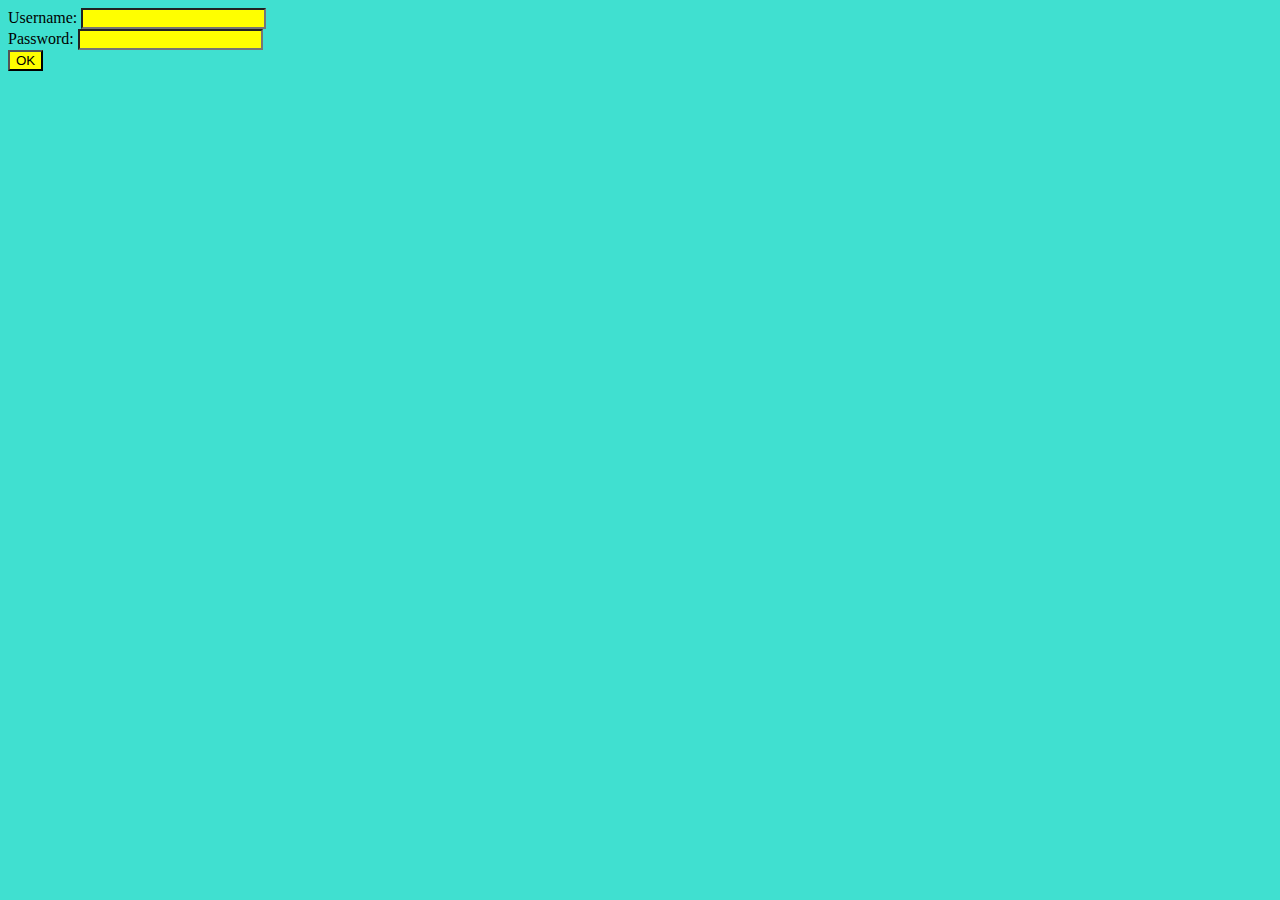
<file: d04/ex01/index.html>
<html>
    <style>
    input {
        background-color:rgb(255, 255, 0);
        }
    body {
        background-color:rgb(64, 224, 208);
        }
    </style>
<body>
    <form action="create.php" method="POST">
		Username: <input type="text" name="login" value="" />
		<br/>
		Password: <input type="password" name="passwd" value="" />
		<br/>
		<input type="submit" name="submit" value="OK">
	</form>
</body></html>
</file>
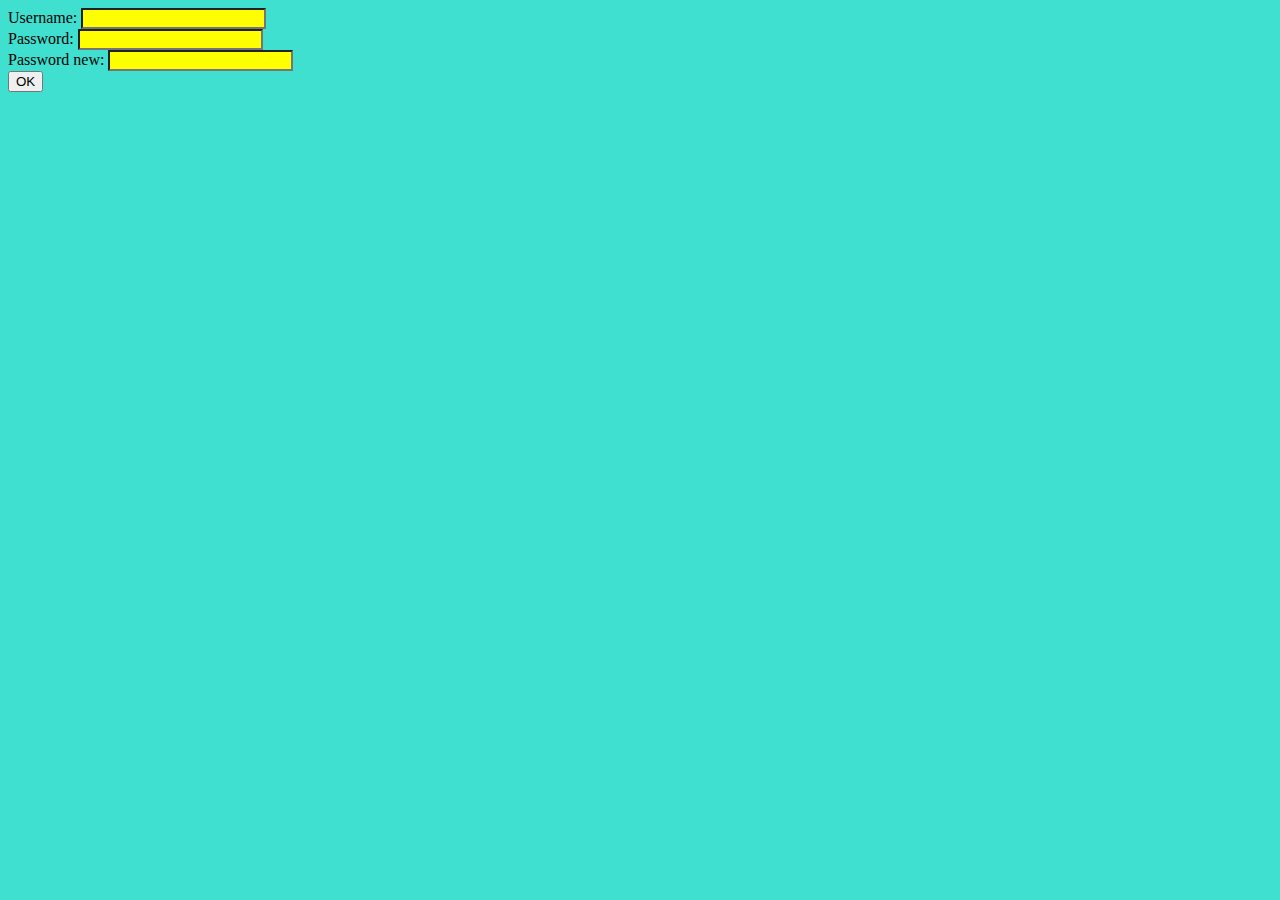
<file: d04/ex02/index.html>
<html>
    <style>
    input {
        background-color:rgb(255, 255, 0);
        }
    body {
        background-color:rgb(64, 224, 208);
        text-align: left;
        }
    </style>
<body>
        <form method="post" action="modif.php">
            Username: <input type="text" name="login" value=""/>
            <br>
            Password: <input type="password" name="oldpw" value=""/>
            <br>
            Password new: <input type="password" name="newpw" value=""/>
            <br>
            <button type="submit" name="submit" value="OK"/>OK</button>
        </form>
</body>
</html>
</file>
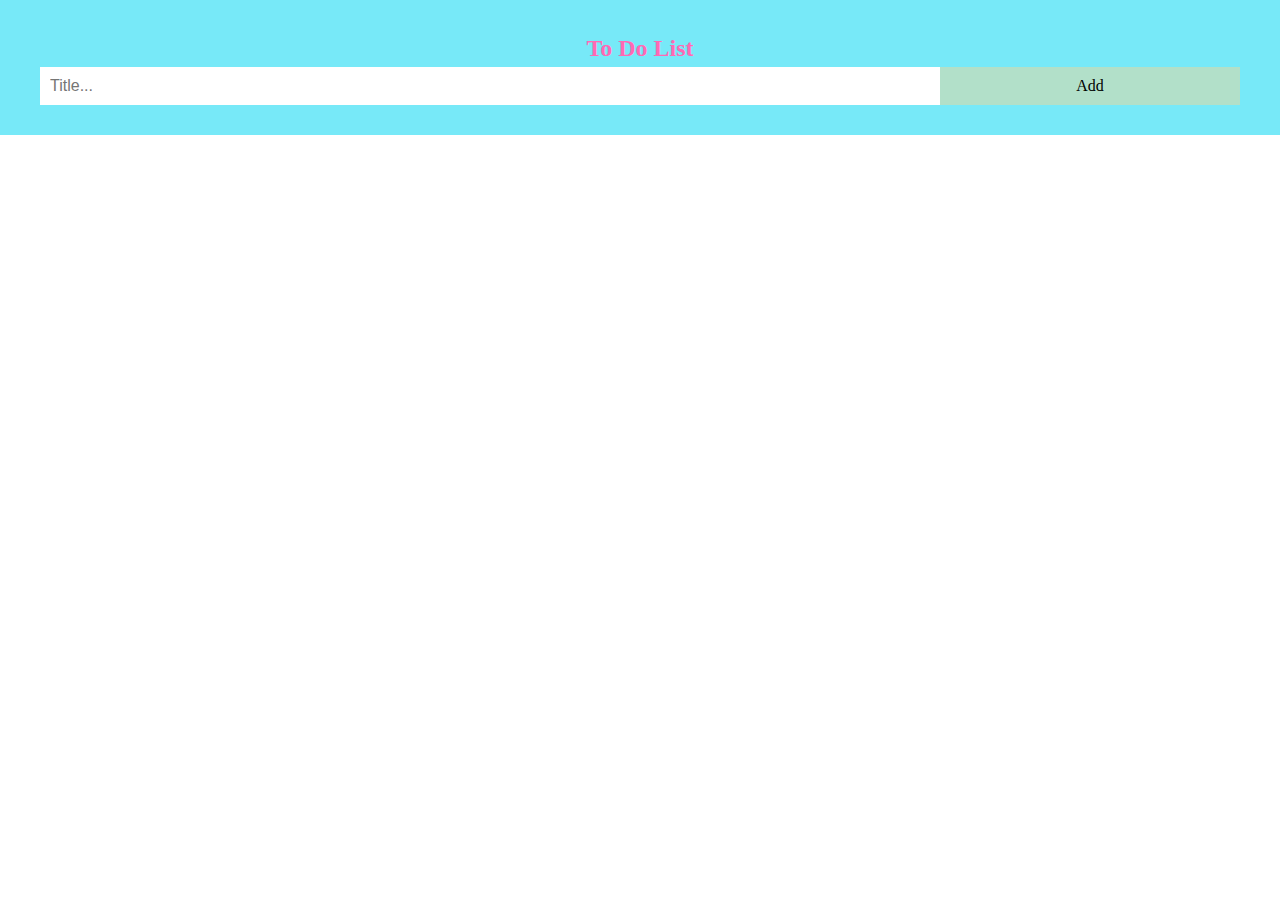
<file: d09/ex02/index.html>
<!DOCTYPE html>
<html>
<title>ex02</title>
<head>
<meta name="viewport" content="width=device-width, initial-scale=1">
<style>
body {
  margin: 0;
  min-width: 250px;
  background-image: url("https://depositphotos.com/67462569/stock-photo-colour-pencils-on-cork-board.html");
}

/* Include the padding and border in an element's total width and height */
* {
  box-sizing: border-box;
}

/* Remove margins and padding from the list */
ul {
  margin: 0;
  padding: 0;
}

/* Style the list items */
ul li {
  cursor: pointer;
  position: relative;
  padding: 12px 8px 12px 40px;
  list-style-type: none;
  background: #f791b3;
  color: #9dc5d1;
  font-size: 18px;
  transition: 0.2s;
  
  /* make the list items unselectable */
  -webkit-user-select: none;
  -moz-user-select: none;
  -ms-user-select: none;
  user-select: none;
}

/* Set all odd list items to a different color (zebra-stripes) */
ul li:nth-child(odd) {
  background: #f673a8;
}

/* Darker background-color on hover */
ul li:hover {
  background: #d37dc7;
}

/* Style the close button */
.close {
  position: absolute;
  right: 0;
  top: 0;
  padding: 12px 16px 12px 16px;
}

.close:hover {
  background-color: #f44336;
  color: white;
}

/* Style the header */
.header {
  background-color: #36def4ad;
  padding: 30px 40px;
  color: hotpink;
  text-align: center;
}

/* Clear floats after the header */
.header:after {
  content: "";
  display: table;
  clear: both;
}

/* Style the input */
input {
  margin: 0;
  border: none;
  border-radius: 0;
  width: 75%;
  padding: 10px;
  float: left;
  font-size: 16px;
}

/* Style the "Add" button */
.addBtn {
  padding: 10px;
  width: 25%;
  background: #b2e0c9;
  color: black;
  float: left;
  text-align: center;
  font-size: 16px;
  cursor: pointer;
  transition: 0.3s;
  border-radius: 0;
}

.addBtn:hover {
  background-color: #bbb;
}
</style>
</head>
<body>

<div id="myDIV" class="header">
  <h2 style="margin:5px">To Do List</h2>
  <input type="text" id="myInput" placeholder="Title...">
  <span onclick="newElement()" class="addBtn">Add</span>
</div>

<ul id="myUL">
</ul>
<script src="todo.js"></script>

</body>
</html>
</file>
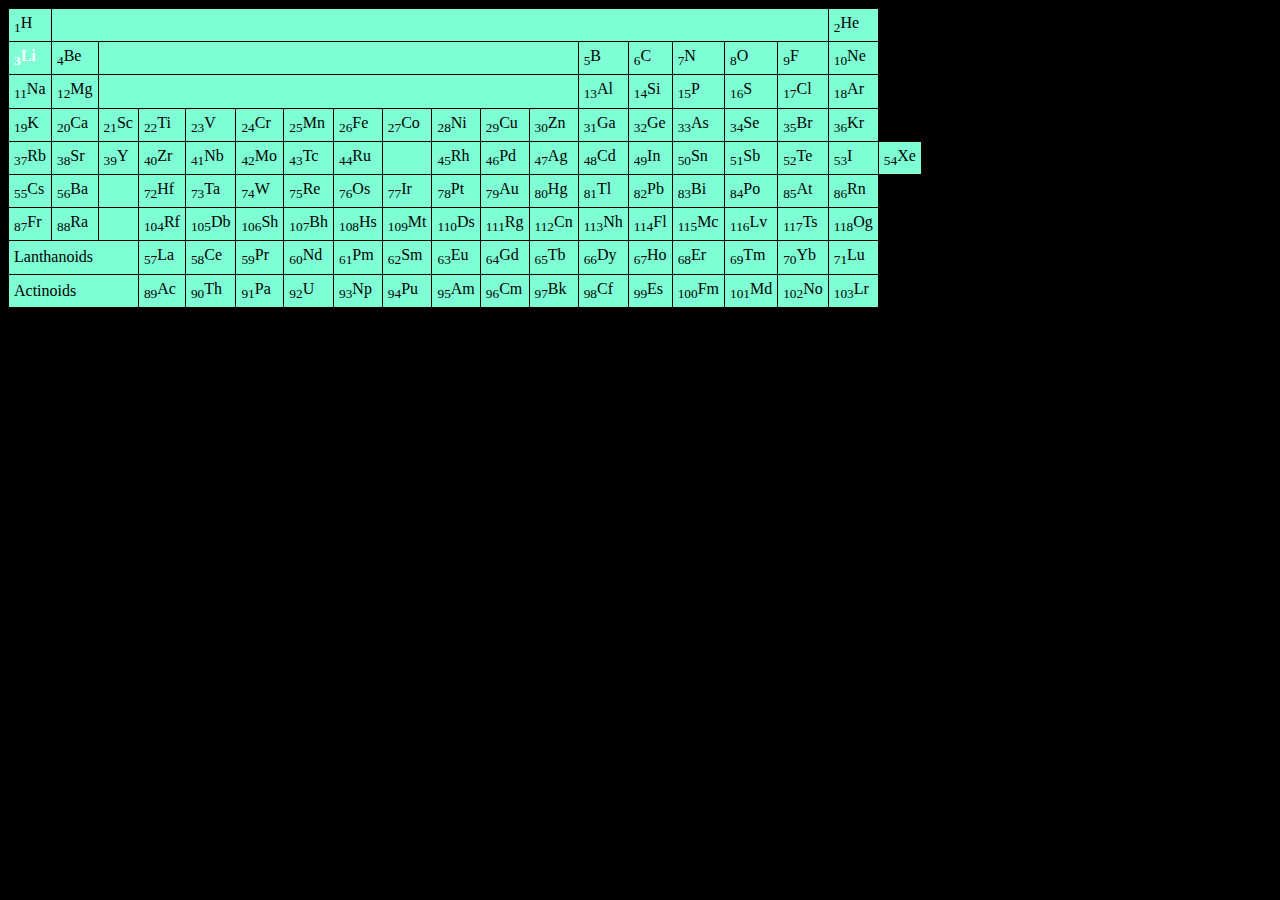
<file: d00/ex01/mendeleiev.html>
<HTML>
    <HEAD>

        <STYLE>
            body {
                background-color: black;
            }
            table, th, td {
                border: 1px solid black;
                border-collapse: collapse;
                }
            th, td {
                padding: 5px;
                text-align: left;
                background-color: aquamarine; 
            }
        </STYLE>
    </HEAD>
   <!--  <body bgcolor = #000000>
		<table cellspacing = "0px" cellpadding = "0px" align = "center" bgcolor = #000000> -->
    <BODY>
        <table style=width: 500px>
            <tr> <!-- ROW 1 -->
                <td contenteditable="true"><sub>1</sub>H</td>
                <td colspan="16" contenteditable="true"></td>
                <td contenteditable="true"><sub>2</sub>He</td>
            </tr>
            <tr> <!-- ROW 2 -->
                <td contenteditable="true"><sub><font face="Trebuchet MS" size="1"></font><b><font color = #FFFFFF>3</sub>Li</td>
                <td contenteditable="true"><sub>4</sub>Be</td>
                <td colspan="10" contenteditable="true"></td>
                <td contenteditable="true"><sub>5</sub>B</td>
                <td contenteditable="true"><sub>6</sub>C</td>
                <td contenteditable="true"><sub>7</sub>N</td>
                <td contenteditable="true"><sub>8</sub>O</td>
                <td contenteditable="true"><sub>9</sub>F</td>
                <td contenteditable="true"><sub>10</sub>Ne</td>
            </tr>
            <tr> <!-- ROW 3 -->
                <td  contenteditable="true"><sub>11</sub>Na</td>
                <td  contenteditable="true"><sub>12</sub>Mg</td>
                <td  contenteditable="true" colspan="10"></td>
                <td  contenteditable="true"><sub>13</sub>Al</td>
                <td  contenteditable="true"><sub>14</sub>Si</td>
                <td  contenteditable="true"><sub>15</sub>P</td>
                <td  contenteditable="true"><sub>16</sub>S</td>
                <td  contenteditable="true"><sub>17</sub>Cl</td>
                <td  contenteditable="true"><sub>18</sub>Ar</td>
            </tr>
            <tr> <!-- ROW 4 -->
                <td  contenteditable="true"><sub>19</sub>K</td>
                <td  contenteditable="true"><sub>20</sub>Ca</td>
                <td  contenteditable="true"><sub>21</sub>Sc</td>
                <td  contenteditable="true"><sub>22</sub>Ti</td>
                <td  contenteditable="true"><sub>23</sub>V</td>
                <td  contenteditable="true"><sub>24</sub>Cr</td>
                <td  contenteditable="true"><sub>25</sub>Mn</td>
                <td  contenteditable="true"><sub>26</sub>Fe</td>
                <td  contenteditable="true"><sub>27</sub>Co</td>
                <td  contenteditable="true"><sub>28</sub>Ni</td>
                <td  contenteditable="true"><sub>29</sub>Cu</td>
                <td  contenteditable="true"><sub>30</sub>Zn</td>
                <td  contenteditable="true"><sub>31</sub>Ga</td>
                <td  contenteditable="true"><sub>32</sub>Ge</td>
                <td  contenteditable="true"><sub>33</sub>As</td>
                <td  contenteditable="true"><sub>34</sub>Se</td>
                <td  contenteditable="true"><sub>35</sub>Br</td>
                <td  contenteditable="true"><sub>36</sub>Kr</td>
            </tr>
            <tr> <!-- ROW 5 -->
                <td  contenteditable="true"><sub>37</sub>Rb</td>
                <td  contenteditable="true"><sub>38</sub>Sr</td>
                <td  contenteditable="true"><sub>39</sub>Y</td>
                <td  contenteditable="true"><sub>40</sub>Zr</td>
                <td  contenteditable="true"><sub>41</sub>Nb</td>
                <td  contenteditable="true"><sub>42</sub>Mo</td>
                <td  contenteditable="true"><sub>43</sub>Tc</td>
                <td  contenteditable="true"><sub>44</sub>Ru<td>
                <td  contenteditable="true"><sub>45</sub>Rh</td>
                <td  contenteditable="true"><sub>46</sub>Pd</td>
                <td  contenteditable="true"><sub>47</sub>Ag</td>
                <td  contenteditable="true"><sub>48</sub>Cd</td>
                <td  contenteditable="true"><sub>49</sub>In</td>
                <td  contenteditable="true"><sub>50</sub>Sn</td>
                <td  contenteditable="true"><sub>51</sub>Sb</td>
                <td  contenteditable="true"><sub>52</sub>Te</td>
                <td  contenteditable="true"><sub>53</sub>I</td>
                <td  contenteditable="true"><sub>54</sub>Xe</td>
            </tr>
            <tr> <!-- ROW 6 -->
                <td  contenteditable="true"><sub>55</sub>Cs</td>
                <td  contenteditable="true"><sub>56</sub>Ba</td>
                <td  colspan="1" contenteditable="true"></td>
                <td  contenteditable="true"><sub>72</sub>Hf</td>
                <td  contenteditable="true"><sub>73</sub>Ta</td>
                <td  contenteditable="true"><sub>74</sub>W</td>
                <td  contenteditable="true"><sub>75</sub>Re</td>
                <td  contenteditable="true"><sub>76</sub>Os</td>
                <td  contenteditable="true"><sub>77</sub>Ir</td>
                <td  contenteditable="true"><sub>78</sub>Pt</td>
                <td  contenteditable="true"><sub>79</sub>Au</td>
                <td  contenteditable="true"><sub>80</sub>Hg</td>
                <td  contenteditable="true"><sub>81</sub>Tl</td>
                <td  contenteditable="true"><sub>82</sub>Pb</td>
                <td  contenteditable="true"><sub>83</sub>Bi</td>
                <td  contenteditable="true"><sub>84</sub>Po</td>
                <td  contenteditable="true"><sub>85</sub>At</td>
                <td  contenteditable="true"><sub>86</sub>Rn</td>
            </tr>
            <tr> <!-- ROW 7 -->
                <td  contenteditable="true"><sub>87</sub>Fr</td>
                <td  contenteditable="true"><sub>88</sub>Ra</td>
                <td  colspan="1" contenteditable="true"></td>
                <td  contenteditable="true"><sub>104</sub>Rf</td>
                <td  contenteditable="true"><sub>105</sub>Db</td>
                <td  contenteditable="true"><sub>106</sub>Sh</td>
                <td  contenteditable="true"><sub>107</sub>Bh</td>
                <td  contenteditable="true"><sub>108</sub>Hs</td>
                <td  contenteditable="true"><sub>109</sub>Mt</td>
                <td  contenteditable="true"><sub>110</sub>Ds</td>
                <td  contenteditable="true"><sub>111</sub>Rg</td>
                <td  contenteditable="true"><sub>112</sub>Cn</td>
                <td  contenteditable="true"><sub>113</sub>Nh</td>
                <td  contenteditable="true"><sub>114</sub>Fl</td>
                <td  contenteditable="true"><sub>115</sub>Mc</td>
                <td  contenteditable="true"><sub>116</sub>Lv</td>
                <td  contenteditable="true"><sub>117</sub>Ts</td>
                <td  contenteditable="true"><sub>118</sub>Og</td>
            </tr>
            <tr> <!-- ROW 8 -->
                <td  colspan="3" contenteditable="true">Lanthanoids</td>
                <td  contenteditable="true"><sub>57</sub>La</td>
                <td  contenteditable="true"><sub>58</sub>Ce</td>
                <td  contenteditable="true"><sub>59</sub>Pr</td>
                <td  contenteditable="true"><sub>60</sub>Nd</td>
                <td  contenteditable="true"><sub>61</sub>Pm</td>
                <td  contenteditable="true"><sub>62</sub>Sm</td>
                <td  contenteditable="true"><sub>63</sub>Eu</td>
                <td  contenteditable="true"><sub>64</sub>Gd</td>
                <td  contenteditable="true"><sub>65</sub>Tb</td>
                <td  contenteditable="true"><sub>66</sub>Dy</td>
                <td  contenteditable="true"><sub>67</sub>Ho</td>
                <td  contenteditable="true"><sub>68</sub>Er</td>
                <td  contenteditable="true"><sub>69</sub>Tm</td>
                <td  contenteditable="true"><sub>70</sub>Yb</td>
                <td  contenteditable="true"><sub>71</sub>Lu</td>
            </tr>
            <tr> <!-- ROW 9 -->
                <td  colspan="3" contenteditable="true">Actinoids</td>
                <td  contenteditable="true"><sub>89</sub>Ac</td>
                <td  contenteditable="true"><sub>90</sub>Th</td>
                <td  contenteditable="true"><sub>91</sub>Pa</td>
                <td  contenteditable="true"><sub>92</sub>U</td>
                <td  contenteditable="true"><sub>93</sub>Np</td>
                <td  contenteditable="true"><sub>94</sub>Pu</td>
                <td  contenteditable="true"><sub>95</sub>Am</td>
                <td  contenteditable="true"><sub>96</sub>Cm</td>
                <td  contenteditable="true"><sub>97</sub>Bk</td>
                <td  contenteditable="true"><sub>98</sub>Cf</td>
                <td  contenteditable="true"><sub>99</sub>Es</td>
                <td  contenteditable="true"><sub>100</sub>Fm</td>
                <td  contenteditable="true"><sub>101</sub>Md</td>
                <td  contenteditable="true"><sub>102</sub>No</td>
                <td  contenteditable="true"><sub>103</sub>Lr</td>
            </tr>
    </BODY>
</HTML>
</file>
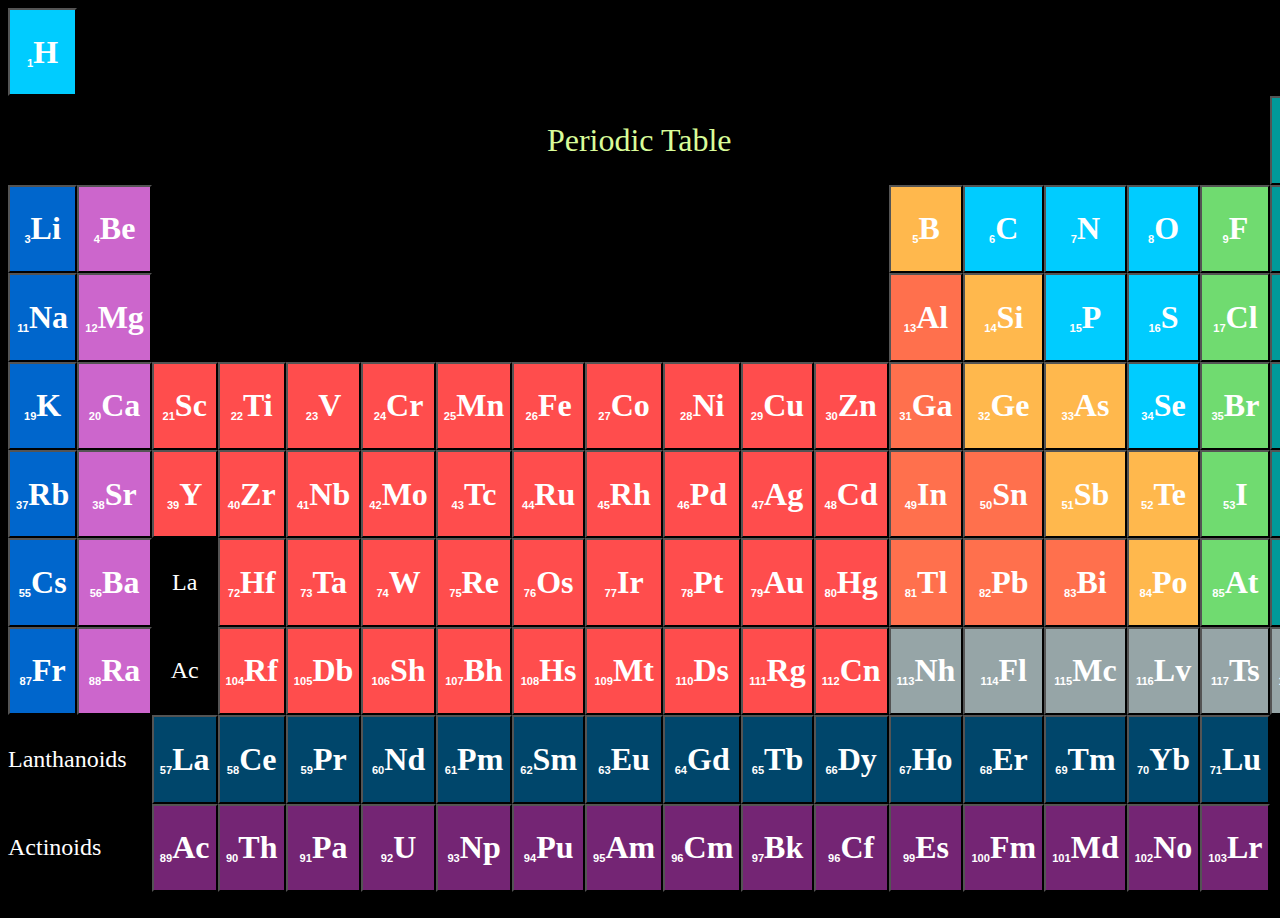
<file: d00/ex01/test.html>
<html>
	<head> 



		<title>
			PeriodicTable
		</title>
		<style>
			.button       { background-color: #00CCFF;
					width: 100%;
					height:100%;}
			.button2      {background-color: #009999;
					width: 100%;
					height:100%;}
			.button3      {background-color: #0066CC;
					width: 100%;
					height:100%;}
			.button4      {background-color: #CC66CC;
					width: 100%;
					height:100%;}
			.button5      {background-color: #FFB84D;
					width: 100%;
					height:100%;}
			.button6      {background-color: #00CCFF;
					width: 100%;
					height:100%;}
			.button7      {background-color: #00CCFF;
					width: 100%;
					height:100%;}
			.button8      {background-color: #00CCFF;
					width: 100%;
					height:100%;}
			.button9      {background-color: #70DB70;
					width: 100%;
					height:100%;}
			.button10     {background-color: #009999;
					width: 100%;
					height:100%;}
			.button11     {background-color: #0066CC;
					width: 100%;
					height:100%;}
			.button12     {background-color: #CC66CC;
					width: 100%;
					height:100%;}
			.button13     {background-color: #FF704D;
					width: 100%;
					height:100%;}
			.button14     {background-color: #FFB84D;
					width: 100%;
					height:100%;}
			.button15     {background-color: #00CCFF;
					width: 100%;
					height:100%;}
			.button16     {background-color: #00CCFF;
					width: 100%;
					height:100%;}
			.button17     {background-color: #70DB70;
					width: 100%;
					height:100%;}
			.button18     {background-color: #009999;
					width: 100%;
					height:100%;}
			.button19     {background-color: #0066CC;
					width: 100%;
					height:100%;}
			.button20     {background-color: #CC66CC;
					width: 100%;
					height:100%;}
			.button21     {background-color: #FF4D4D;
					width: 100%;
					height:100%;}
			.button22     {background-color: #FF4D4D;
					width: 100%;
					height:100%;}
			.button23     {background-color: #FF4D4D;
					width: 100%;
					height:100%;}
			.button24     {background-color: #FF4D4D;
					width: 100%;
					height:100%;}
			.button25     {background-color: #FF4D4D;
					width: 100%;
					height:100%;}
			.button26     {background-color: #FF4D4D;
					width: 100%;
					height:100%;}
			.button27     {background-color: #FF4D4D;
					width: 100%;
					height:100%;}
			.button28     {background-color: #FF4D4D;
					width: 100%;
					height:100%;}
			.button29     {background-color: #FF4D4D;
					width: 100%;
					height:100%;}
			.button30     {background-color: #FF4D4D;
					width: 100%;
					height:100%;}
			.button31     {background-color: #FF704D;
					width: 100%;
					height:100%;}
			.button32     {background-color: #FFB84D;
					width: 100%;
					height:100%;} 
			.button33     {background-color: #FFB84D;
					width: 100%;
					height:100%;} 
			.button34     {background-color: #00CCFF;
					width: 100%;
					height:100%;}
			.button35     {background-color: #70DB70;
					width: 100%;
					height:100%;}
			.button36     {background-color: #009999;
					width: 100%;
					height:100%;}
			.button37     {background-color: #0066CC;
					width: 100%;
					height:100%;}
			.button38     {background-color: #CC66CC;
					width: 100%;
					height:100%;}
			.button39     {background-color: #FF4D4D;
					width: 100%;
					height:100%;}
			.button40     {background-color: #FF4D4D;
					width: 100%;
					height:100%;}
			.button41     {background-color: #FF4D4D;
					width: 100%;
					height:100%;}
			.button42     {background-color: #FF4D4D;
					width: 100%;
					height:100%;}
			.button43     {background-color: #FF4D4D;
					width: 100%;
					height:100%;}
			.button44     {background-color: #FF4D4D;
					width: 100%;
					height:100%;}
			.button45     {background-color: #FF4D4D;
					width: 100%;
					height:100%;}
			.button46     {background-color: #FF4D4D;
					width: 100%;
					height:100%;}
			.button47     {background-color: #FF4D4D;
					width: 100%;
					height:100%;}
			.button48     {background-color: #FF4D4D;
					width: 100%;
					height:100%;}
			.button49     {background-color: #FF704D;
					width: 100%;
					height:100%;}
			.button50     {background-color: #FF704D;
					width: 100%;
					height:100%;}
			.button51     {background-color: #FFB84D;
					width: 100%;
					height:100%;}
			.button52     {background-color: #FFB84D;
					width: 100%;
					height:100%;}
			.button53     {background-color: #70DB70;
					width: 100%;
					height:100%;}
			.button54     {background-color: #009999;
					width: 100%;
					height:100%;}
			.button55     {background-color: #0066CC;
					width: 100%;
					height:100%;}
			.button56     {background-color: #CC66CC;
					width: 100%;
					height:100%;}
			.button57     {background-color: #00466B;
					width: 100%;
					height:100%;}
			.button58     {background-color: #00466B;
					width: 100%;
					height:100%;}
			.button59     {background-color: #00466B;
					width: 100%;
					height:100%;}
			.button60     {background-color: #00466B;
					width: 100%;
					height:100%;}
			.button61     {background-color: #00466B;
					width: 100%;
					height:100%;}
			.button62     {background-color: #00466B;
					width: 100%;
					height:100%;}
			.button63     {background-color: #00466B;
					width: 100%;
					height:100%;}
			.button64     {background-color: #00466B;
					width: 100%;
					height:100%;}
			.button65     {background-color: #00466B;
					width: 100%;
					height:100%;}
			.button66     {background-color: #00466B;
					width: 100%;
					height:100%;}
			.button67     {background-color: #00466B;
					width: 100%;
					height:100%;}
			.button68     {background-color: #00466B;
					width: 100%;
					height:100%;}
			.button69     {background-color: #00466B;
					width: 100%;
					height:100%;}
			.button70     {background-color: #00466B;
					width: 100%;
					height:100%;}
			.button71     {background-color: #00466B;
					width: 100%;
					height:100%;}
			.button72     {background-color: #FF4D4D;
					width: 100%;
					height:100%;}
			.button73     {background-color: #FF4D4D;
					width: 100%;
					height:100%;}
			.button74     {background-color: #FF4D4D;
					width: 100%;
					height:100%;}
			.button75     {background-color: #FF4D4D;
					width: 100%;
					height:100%;}
			.button76     {background-color: #FF4D4D;
					width: 100%;
					height:100%;}
			.button77     {background-color: #FF4D4D;
					width: 100%;
					height:100%;}
			.button78     {background-color: #FF4D4D;
					width: 100%;
					height:100%;}
			.button79     {background-color: #FF4D4D;
					width: 100%;
					height:100%;}
			.button80     {background-color: #FF4D4D;
					width: 100%;
					height:100%;}
			.button81     {background-color: #FF704D;
					width: 100%;
					height:100%;}
			.button82     {background-color: #FF704D;
					width: 100%;
					height:100%;}
			.button83     {background-color: #FF704D;
					width: 100%;
					height:100%;}
			.button84     {background-color: #FFB84D;
					width: 100%;
					height:100%;}
			.button85     {background-color: #70DB70;
					width: 100%;
					height:100%;}
			.button86     {background-color: #009999;
					width: 100%;
					height:100%;}
			.button87     {background-color: #0066CC;
					width: 100%;
					height:100%;}
			.button88     {background-color: #CC66CC;
					width: 100%;
					height:100%;}
			.button89     {background-color: #742574;
					width: 100%;
					height:100%;}
			.button90     {background-color: #742574;
					width: 100%;
					height:100%;}
			.button91     {background-color: #742574;
					width: 100%;
					height:100%;}
			.button92     {background-color: #742574;
					width: 100%;
					height:100%;}
			.button93     {background-color: #742574;
					width: 100%;
					height:100%;}
			.button94     {background-color: #742574;
					width: 100%;
					height:100%;}
			.button95     {background-color: #742574;
					width: 100%;
					height:100%;}
			.button96     {background-color: #742574;
					width: 100%;
					height:100%;}
			.button97     {background-color: #742574;
					width: 100%;
					height:100%;}
			.button98     {background-color: #742574;
					width: 100%;
					height:100%;}
			.button99     {background-color: #742574;
					width: 100%;
					height:100%;}
			.button100    {background-color: #742574;
					width: 100%;
					height:100%;}
			.button101    {background-color: #742574;
					width: 100%;
					height:100%;}
			.button102    {background-color: #742574;
					width: 100%;
					height:100%;}
			.button103    {background-color: #742574;
					width: 100%;
					height:100%;}
			.button104    {background-color: #FF4D4D;
					width: 100%;
					height:100%;}
			.button105    {background-color: #FF4D4D;
					width: 100%;
					height:100%;}
			.button106    {background-color: #FF4D4D;
					width: 100%;
					height:100%;}
			.button107    {background-color: #FF4D4D;
					width: 100%;
					height:100%;}
			.button108    {background-color: #FF4D4D;
					width: 100%;
					height:100%;}
			.button109    {background-color: #FF4D4D;
					width: 100%;
					height:100%;}
			.button110    {background-color: #FF4D4D;
					width: 100%;
					height:100%;}
			.button111    {background-color: #FF4D4D;
					width: 100%;
					height:100%;}
			.button112    {background-color: #FF4D4D;
					width: 100%;
					height:100%;}
			.button113    {background-color: #96A5A7;
					width: 100%;
					height:100%;}
			.button114    {background-color: #96A5A7;
					width: 100%;
					height:100%;}
			.button115    {background-color: #96A5A7;
					width: 100%;
					height:100%;}
			.button116    {background-color: #96A5A7;
					width: 100%;
					height:100%;}
			.button117    {background-color: #96A5A7;
					width: 100%;
					height:100%;}
			.button118    {background-color: #96A5A7;
					width: 100%;
					height:100%;}
			table         { border-collapse: collapse;
					border: 1px;
					width: 100%;
					height: 100%;}
			tr, td        { background-color: #000000;
					border: 1px;
					font-size: 200%;}
		    h1      {background-color: #000000;}
		</style>
	</head>
	<body bgcolor = #000000>
		<table cellspacing = "0px" cellpadding = "0px" align = "center" bgcolor = #000000>
			<tr>
				<td><button title = "Hydrogen" class = "button" onclick = "alert('Hydrogen is easily the most abundant element in the universe. It is found in the sun and most of the stars, and the planet Jupiter is composed mostly of hydrogen. On Earth, hydrogen is found in the greatest quantities as water. It was given the name of Rogue Element by Mendeleev.')"><b><font color = #FFFFFF><sub>1</sub><font face="Trebuchet MS" size="6">H</button></td>

			</tr>
			<tr>
				<td colspan = "17" align = "center"><font color = #D9FC99 size="6">Periodic Table</td>
				<td><button title = "Helium" class = "button button2" onclick = "alert('Helium is a chemical element with symbol He and atomic number 2. It is a colorless, odorless, tasteless, non-toxic, inert, monatomic gas, the first in the noble gas group in the periodic table. Its boiling point is the lowest among all the elements.')"><b><font color = #FFFFFF><sub>2</sub><font face="Trebuchet MS" size="6">He</font></button></td>
				
			</tr>
			<tr>
				<td><button title = "Lithium" class = "button button3" onclick = "alert('Lithium is a chemical element with symbol Li and atomic number 3. It is a soft, silvery-white alkali metal. Under standard conditions, it is the lightest metal and the lightest solid element.')"><b><font color = #FFFFFF><sub>3</sub><font face="Trebuchet MS" size="6">Li</button></td>
				<td><button title = "Beryllium" class = "button button4" onclick = "alert('Beryllium is a chemical element with symbol Be and atomic number 4. It is a relatively rare element in the universe, usually occurring as a product of the spallation of larger atomic nuclei that have collided with cosmic rays.')"><b><font color = #FFFFFF><sub>4</sub><font face="Trebuchet MS" size="6">Be</button></td>
				<td colspan = "10"></td>
				<td><button title = "Boron" class = "button button5" onclick = "alert('Boron is a chemical element with symbol B and atomic number 5. Produced entirely by cosmic ray spallation and supernovae and not by stellar nucleosynthesis, it is a low-abundance element in the Solar system and in the Earth crust.')"><b><font color = #FFFFFF><sub>5</sub><font face="Trebuchet MS" size="6">B</button></td>
				<td><button title = "Carbon" class = "button button6" onclick = "alert('Carbon is a chemical element with symbol C and atomic number 6. It is nonmetallic and tetravalent making four electrons available to form covalent chemical bonds.It belongs to group 14 of periodic table.')"><b><font color = #FFFFFF><sub>6</sub><font face="Trebuchet MS" size="6">C</button></td>
				<td><button title = "Nitrogen" class = "button button7" onclick = "alert('Nitrogen is a chemical element with symbol N and atomic number 7. It was first discovered and isolated by Scottish physician Daniel Rutherford in 1772. It is the fifth most abundant element in the universe and makes up about 78% of the atmosphere of Earth.')"><b><font color = #FFFFFF><sub>7</sub><font face="Trebuchet MS" size="6">N</button></td>
				<td><button title = "Oxygen" class = "button button8" onclick = "alert('Oxygen is a chemical element with symbol O and atomic number 8. It is a member of the chalcogen group on the periodic table, a highly reactive nonmetal, and an oxidizing agent that readily forms oxides with most elements as well as with other compounds.')"><b><font color = #FFFFFF><sub>8</sub><font face="Trebuchet MS" size="6">O</button></td>
				<td><button title = "Fluorine" class = "button button9" onclick = "alert('Fluorine is a chemical element with symbol F and atomic number 9. It is the lightest halogen and exists as a highly toxic pale yellow diatomic gas at standard conditions.')"><b><font color = #FFFFFF><sub>9</sub><font face="Trebuchet MS" size="6">F</button></td>
				<td><button title = "Neon" class = "button button10" onclick = "alert('Neon is a chemical element with symbol Ne and atomic number 10. It is a noble gas. Neon is a colorless, odorless, inert monatomic gas under standard conditions, with about two-thirds the density of air.')"><b><font color = #FFFFFF><sub>10</sub><font face="Trebuchet MS" size="6">Ne</button></td>
			</tr>
			<tr>
				<td><button title = "Sodium" class = "button button11" onclick = "alert('Sodium is a chemical element with symbol Na and atomic number 11. It is a soft, silvery-white, highly reactive metal. It is the sixth most abundant element in the Earth crust, and exists in numerous minerals such as feldspars, sodalite and rock salt (NaCl)')"><b><font color = #FFFFFF><sub>11</sub><font face="Trebuchet MS" size="6">Na</button></td>
				<td><button title = "Magnesium" class = "button button12" onclick = "alert('Magnesium is a chemical element with symbol Mg and atomic number 12. It is a shiny gray solid which bears a close physical resemblance to the other five elements in the second column (group 2, or alkaline earth metals) of the periodic table: all group 2 elements have the same electron configuration in the outer electron shell and a similar crystal structure.')"><b><font color = #FFFFFF><sub>12</sub><font face="Trebuchet MS" size="6">Mg</button></td>
				<td colspan = "10"></td>
				<td><button title = "Aluminium" class = "button button13" onclick = "alert('Aluminium or aluminum is a chemical element with symbol Al and atomic number 13. It is a silvery-white, soft, nonmagnetic, ductile metal in the boron group. ')"><b><font color = #FFFFFF><sub>13</sub><font face="Trebuchet MS" size="6">Al</button></td>
				<td><button title = "Silicon" class = "button button14" onclick = "alert('Silicon is a chemical element with symbol Si and atomic number 14. A hard and brittle crystalline solid with a blue-grey metallic lustre, it is a tetravalent metalloid and semiconductor.')"><b><font color = #FFFFFF><sub>14</sub><font face="Trebuchet MS" size="6">Si</button></td>
				<td><button title = "Phosphorus" class = "button button15" onclick = "alert('Phosphorus is a chemical element with symbol P and atomic number 15. As an element, phosphorus exists in two major forms white phosphorus and red phosphorus but because it is highly reactive, phosphorus is never found as a free element on Earth.')"><b><font color = #FFFFFF><sub>15</sub><font face="Trebuchet MS" size="6">P</button></td>
				<td><button title = "Sulphur" class = "button button16" onclick = "alert('Sulfur or sulphur is a chemical element with symbol S and atomic number 16. It is abundant, multivalent, and nonmetallic. Under normal conditions, sulfur atoms form cyclic octatomic molecules.')"><b><font color = #FFFFFF><sub>16</sub><font face="Trebuchet MS" size="6">S</button></td>
				<td><button title = "Chlorine" class = "button button17" onclick = "alert('Chlorine is a chemical element with symbol Cl and atomic number 17. The second-lightest of the halogens, it appears between fluorine and bromine in the periodic table and its properties are mostly intermediate between them.')"><b><font color = #FFFFFF><sub>17</sub><font face="Trebuchet MS" size="6">Cl</button></td>
				<td><button title = "Argon" class = "button button18" onclick = "alert('Argon is a chemical element with symbol Ar and atomic number 18. It is in group 18 of the periodic table and is a noble gas. Argon is the third-most abundant gas in the atmosphere of Earth.')"><b><font color = #FFFFFF><sub>18</sub><font face="Trebuchet MS" size="6">Ar</button></td>
			</tr>
			<tr>
				<td><button title = "Potassium" class = "button button19" onclick = "alert('Potassium is a chemical element with symbol K and atomic number 19. It was first isolated from potash, the ashes of plants, from which its name derives. In the periodic table, potassium is one of the alkali metals.')"><b><font color = #FFFFFF><sub>19</sub><font face="Trebuchet MS" size="6">K</button></td>
				<td><button title = "Calcium" class = "button button20" onclick = "alert('Calcium is a chemical element with symbol Ca and atomic number 20. An alkaline earth metal, calcium is a reactive pale yellow metal that forms a dark oxide-nitride layer when exposed to air.')"><b><font color = #FFFFFF><sub>20</sub><font face="Trebuchet MS" size="6">Ca</button></td>
				<td><button title = "Scandium" class = "button button21" onclick = "alert('Scandium is a chemical element with symbol Sc and atomic number 21. A silvery-white metallic d-block element, it has historically been classified as a rare earth element, together with yttrium and the lanthanides.')"><b><font color = #FFFFFF><sub>21</sub><font face="Trebuchet MS" size="6">Sc</button></td>
				<td><button title = "Titanium" class = "button button22" onclick = "alert('Titanium is a chemical element with symbol Ti and atomic number 22. It is a lustrous transition metal with a silver color, low density, and high strength. Titanium is resistant to corrosion in sea water, aqua regia, and chlorine.')"><b><font color = #FFFFFF><sub>22</sub><font face="Trebuchet MS" size="6">Ti</button></td>
				<td><button title = "Vanadium" class = "button button23" onclick = "alert('Vanadium is a chemical element with symbol V and atomic number 23. It is a hard, silvery grey, ductile, and malleable transition metal. The elemental metal is rarely found in nature, but once isolated artificially, the formation of an oxide layer (passivation) stabilizes the free metal somewhat against further oxidation.')"><b><font color = #FFFFFF><sub>23</sub><font face="Trebuchet MS" size="6">V</button></td>
				<td><button title = "Chromium" class = "button button24" onclick = "alert('Chromium is a chemical element with symbol Cr and atomic number 24. It is the first element in group 6. It is a steely-grey, lustrous, hard and brittle metal which takes a high polish, resists tarnishing, and has a high melting point.')"><b><font color = #FFFFFF><sub>24</sub><font face="Trebuchet MS" size="6">Cr</button></td>
				<td><button title = "Manganese" class = "button button25" onclick = "alert('Manganese is a chemical element with symbol Mn and atomic number 25. It is not found as a free element in nature; it is often found in minerals in combination with iron.')"><b><font color = #FFFFFF><sub>25</sub><font face="Trebuchet MS" size="6">Mn</button></td>
				<td><button title = "Iron" class = "button button26" onclick = "alert('Iron is a chemical element with symbol Fe and atomic number 26. It is a metal in the first transition series. It is by mass the most common element on Earth, forming much of the outer and inner core of Earth.')"><b><font color = #FFFFFF><sub>26</sub><font face="Trebuchet MS" size="6">Fe</button></td>
				<td><button title = "Cobalt" class = "button button27" onclick = "alert('Cobalt is a chemical element with symbol Co and atomic number 27. Like nickel, cobalt is found in the crust only in chemically combined form, save for small deposits found in alloys of natural meteoric iron.')"><b><font color = #FFFFFF><sub>27</sub><font face="Trebuchet MS" size="6">Co</button></td>
				<td><button title = "Nickel" class = "button button28" onclick = "alert('Nickel is a chemical element with symbol Ni and atomic number 28. It is a silvery-white lustrous metal with a slight golden tinge. Nickel belongs to the transition metals and is hard and ductile.')"><b><font color = #FFFFFF><sub>28</sub><font face="Trebuchet MS" size="6">Ni</button></td>
				<td><button title = "Copper" class = "button button29" onclick = "alert('Copper is a chemical element with symbol Cu and atomic number 29. It is a soft, malleable, and ductile metal with very high thermal and electrical conductivity. A freshly exposed surface of pure copper has a reddish-orange color.')"><b><font color = #FFFFFF><sub>29</sub><font face="Trebuchet MS" size="6">Cu</button></td>
				<td><button title = "Zinc" class = "button button30" onclick = "alert('Zinc is a chemical element with symbol Zn and atomic number 30. It is the first element in group 12 of the periodic table. In some respects zinc is chemically similar to magnesium: both elements exhibit only one normal oxidation state (+2), and the Zn^2+ and Mg^2+ ions are of similar size.')"><b><font color = #FFFFFF><sub>30</sub><font face="Trebuchet MS" size="6">Zn</button></td>
				<td><button title = "Gallium" class = "button button31" onclick = "alert('Gallium is a chemical element with symbol Ga and atomic number 31. It is in group 13 of the periodic table, and thus has similarities to the other metals of the group, aluminium, indium, and thallium. Gallium does not occur as a free element in nature, but as gallium(III) compounds in trace amounts in zinc ores and in bauxite.')"><b><font color = #FFFFFF><sub>31</sub><font face="Trebuchet MS" size="6">Ga</button></td>
				<td><button title = "Germanium" class = "button button32" onclick = "alert('Germanium is a chemical element with symbol Ge and atomic number 32. It is a lustrous, hard, grayish-white metalloid in the carbon group, chemically similar to its group neighbors tin and silicon. Pure germanium is a semiconductor with an appearance similar to elemental silicon.')"><b><font color = #FFFFFF><sub>32</sub><font face="Trebuchet MS" size="6">Ge</button></td>
				<td><button title = "Arsenic" class = "button button33" onclick = "alert('Arsenic is a chemical element with symbol As and atomic number 33. Arsenic occurs in many minerals, usually in combination with sulfur and metals, but also as a pure elemental crystal. Arsenic is a metalloid.')"><b><font color = #FFFFFF><sub>33</sub><font face="Trebuchet MS" size="6">As</button></td>
				<td><button title = "Selenium" class = "button button34" onclick = "alert('Selenium is a portable software-testing framework for web applications. Selenium provides a playback tool for authoring tests without the need to learn a test scripting language.')"><b><font color = #FFFFFF><sub>34</sub><font face="Trebuchet MS" size="6">Se</button></td>
				<td><button title = "Bromine" class = "button button35" onclick = "alert('Bromine is a chemical element with symbol Br and atomic number 35. It is the third-lightest halogen, and is a fuming red-brown liquid at room temperature that evaporates readily to form a similarly coloured gas.')"><b><font color = #FFFFFF><sub>35</sub><font face="Trebuchet MS" size="6">Br</button></td>
				<td><button title = "Krypton" class = "button button36" onclick = "alert('Krypton is a chemical element with symbol Kr and atomic number 36. It is a member of group 18 (noble gases) elements. A colorless, odorless, tasteless noble gas, krypton occurs in trace amounts in the atmosphere and is often used with other rare gases in fluorescent lamps. With rare exceptions, krypton is chemically inert.')"><b><font color = #FFFFFF><sub>36</sub><font face="Trebuchet MS" size="6">Kr</button></td>
			</tr>
			<tr>
				<td><button title = "Rubidium" class = "button button37" onclick = "alert('Rubidium is a chemical element with symbol Rb and atomic number 37. Rubidium is a soft, silvery-white metallic element of the alkali metal group, with a standard atomic weight of 85.4678.')"><b><font color = #FFFFFF><sub>37</sub><font face="Trebuchet MS" size="6">Rb</button></td>
				<td><button title = "Strontium" class = "button button38" onclick = "alert('Strontium is the chemical element with symbol Sr and atomic number 38. An alkaline earth metal, strontium is a soft silver-white yellowish metallic element that is highly reactive chemically.')"><b><font color = #FFFFFF><sub>38</sub><font face="Trebuchet MS" size="6">Sr</button></td>
				<td><button title = "Yttrium" class = "button button39" onclick = "alert('Yttrium is a chemical element with symbol Y and atomic number 39. It is a silvery-metallic transition metal chemically similar to the lanthanides and has often been classified as a rare-earth element.')"><b><font color = #FFFFFF><sub>39</sub><font face="Trebuchet MS" size="6">Y</button></td>
				<td><button title = "Zirconium " class = "button button40" onclick = "alert('Zirconium is a chemical element with symbol Zr and atomic number 40. The name zirconium is taken from the name of the mineral zircon, the most important source of zirconium.')"><b><font color = #FFFFFF><sub>40</sub><font face="Trebuchet MS" size="6">Zr</button></td>
				<td><button title = "Niobium" class = "button button41" onclick = "alert('Niobium, formerly columbium, is a chemical element with symbol Nb and atomic number 41. It is a soft, grey, ductile transition metal, often found in the minerals pyrochlore and columbite.')"><b><font color = #FFFFFF><sub>41</sub><font face="Trebuchet MS" size="6">Nb</button></td>
				<td><button title = "Molybdenum" class = "button button42" onclick = "alert('Molybdenum is a chemical element with symbol Mo and atomic number 42. The name is from Neo-Latin molybdaenum, from Ancient Greek molybdos, meaning lead, since its ores were confused with lead ores.')"><b><font color = #FFFFFF><sub>42</sub><font face="Trebuchet MS" size="6">Mo</button></td>
				<td><button title = "Technetium" class = "button button43" onclick = "alert('Technetium is a chemical element with symbol Tc and atomic number 43. It is the lightest element whose isotopes are all radioactive; none are stable.')"><b><font color = #FFFFFF><sub>43</sub><font face="Trebuchet MS" size="6">Tc</button></td>
				<td><button title = "Ruthenium" class = "button button44" onclick = "alert('Ruthenium is a chemical element with symbol Ru and atomic number 44. It is a rare transition metal belonging to the platinum group of the periodic table. Like the other metals of the platinum group, ruthenium is inert to most other chemicals.')"><b><font color = #FFFFFF><sub>44</sub><font face="Trebuchet MS" size="6">Ru</button></td>
				<td><button title = "Rhodium" class = "button button45" onclick = "alert('Rhodium is a chemical element with symbol Rh and atomic number 45. It is a rare, silvery-white, hard, corrosion resistant and chemically inert transition metal. It is a noble metal and a member of the platinum group.')"><b><font color = #FFFFFF><sub>45</sub><font face="Trebuchet MS" size="6">Rh</button></td>
				<td><button title = "Paladium" class = "button button46" onclick = "alert('Palladium is a chemical element with symbol Pd and atomic number 46. It is a rare and lustrous silvery-white metal discovered in 1803 by William Hyde Wollaston.')"><b><font color = #FFFFFF><sub>46</sub><font face="Trebuchet MS" size="6">Pd</button></td>
				<td><button title = "Silver" class = "button button47" onclick = "alert('Silver is a chemical element with symbol Ag and atomic number 47. A soft, white, lustrous transition metal, it exhibits the highest electrical conductivity, thermal conductivity, and reflectivity of any metal.')"><b><font color = #FFFFFF><sub>47</sub><font face="Trebuchet MS" size="6">Ag</button></td>
				<td><button title = "Cadmium" class = "button button48" onclick = "alert('Cadmium is a chemical element with symbol Cd and atomic number 48. This soft, bluish-white metal is chemically similar to the two other stable metals in group 12, zinc and mercury.')"><b><font color = #FFFFFF><sub>48</sub><font face="Trebuchet MS" size="6">Cd</button></td>
				<td><button title = "Indium" class = "button button49" onclick = "alert('Indium is a chemical element with symbol In and atomic number 49. It is a post-transition metal that makes up 0.21 parts per million of the crust.')"><b><font color = #FFFFFF><sub>49</sub><font face="Trebuchet MS" size="6">In</button></td>
				<td><button title = "Tin" class = "button button50" onclick = "alert('Tin is a chemical element with symbol Sn (from Latin: stannum) and atomic number 50. It is a post-transition metal in group 14 of the periodic table. It is obtained chiefly from the mineral cassiterite, which contains tin dioxide, SnO2. Tin shows a chemical similarity to both of its neighbors in group 14, germanium and lead.')"><b><font color = #FFFFFF><sub>50</sub><font face="Trebuchet MS" size="6">Sn</button></td>
				<td><button title = "Antimony" class = "button button51" onclick = "alert('Antimony is a chemical element with symbol Sb and atomic number 51. A lustrous gray metalloid, it is found in nature mainly as the sulfide mineral stibnite.')"><b><font color = #FFFFFF><sub>51</sub><font face="Trebuchet MS" size="6">Sb</button></td>
				<td><button title = "Tellurium" class = "button button52" onclick = "alert('Tellurium is a chemical element with symbol Te and atomic number 52. It is a brittle, mildly toxic, rare, silver-white metalloid. Tellurium is chemically related to selenium and sulfur. It is occasionally found in native form as elemental crystals.')"><b><font color = #FFFFFF><sub>52</sub><font face="Trebuchet MS" size="6">Te</button></td>
				<td><button title = "Iodine" class = "button button53" onclick = "alert('Iodine is a chemical element with symbol I and atomic number 53. The heaviest of the stable halogens, it exists as a lustrous, purple-black metallic solid at standard conditions that sublimes readily to form a violet gas.')"><b><font color = #FFFFFF><sub>53</sub><font face="Trebuchet MS" size="6">I</button></td>
				<td><button title = "Xenon" class = "button button54" onclick = "alert('Xenon is a chemical element with symbol Xe and atomic number 54. It is a colorless, dense, odorless noble gas found in the atmosphere in trace amounts.')"><b><font color = #FFFFFF><sub>54</sub><font face="Trebuchet MS" size="6">Xe</button></td>
			</tr>
			<tr>
				<td><button title = "Caesium" class = "button button55" onclick = "alert('Caesium or cesium is a chemical element with symbol Cs and atomic number 55. It is a soft, silvery-gold alkali metal with a melting point of 28.5C, which makes it one of only five elemental metals that are liquid at or near room temperature.')"><b><font color = #FFFFFF><sub>55</sub><font face="Trebuchet MS" size="6">Cs</button></td>
				<td><button title = "Barium" class = "button button56" onclick = "alert('Barium is a chemical element with symbol Ba and atomic number 56. It is the fifth element in group 2 and is a soft, silvery alkaline earth metal. Because of its high chemical reactivity, barium is never found in nature as a free element.')"><b><font color = #FFFFFF><sub>56</sub><font face="Trebuchet MS" size="6">Ba</button></td>
				<td align="center"><font size="5" color="#FFFFFF">La</td>
				<td><button title = "Hafnium" class = "button button72" onclick = "alert('Hafnium is a chemical element with symbol Hf and atomic number 72. A lustrous, silvery gray, tetravalent transition metal, hafnium chemically resembles zirconium and is found in many zirconium minerals.')"><b><font color = #FFFFFF><sub>72</sub><font face="Trebuchet MS" size="6">Hf</button></td>
				<td><button title = "Tantalum" class = "button button73" onclick = "alert('Tantalum is a chemical element with symbol Ta and atomic number 73. Previously known as tantalium, its name comes from Tantalus, a villain from Greek mythology.')"><b><font color = #FFFFFF><sub>73</sub><font face="Trebuchet MS" size="6">Ta</button></td>
				<td><button title = "Tungsten" class = "button button74" onclick = "alert('Tungsten, or wolfram, is a chemical element with symbol W and atomic number 74. The name tungsten comes from the former Swedish name for the tungstate mineral scheelite, from tung sten heavy stone. Tungsten is a rare metal found naturally on Earth almost exclusively in chemical compounds.')"><b><font color = #FFFFFF><sub>74</sub><font face="Trebuchet MS" size="6">W</button></td>
				<td><button title = "Rhenium" class = "button button75" onclick = "alert('Rhenium is a chemical element with symbol Re and atomic number 75. It is a silvery-white, heavy, third-row transition metal in group 7 of the periodic table. With an estimated average concentration of 1 part per billion (ppb), rhenium is one of the rarest elements in the crust. Rhenium has the third-highest melting point.')"><b><font color = #FFFFFF><sub>75</sub><font face="Trebuchet MS" size="6">Re</button></td>
				<td><button title = "Osmium" class = "button button76" onclick = "alert('Osmium is a chemical element with symbol Os and atomic number 76. It is a hard, brittle, bluish-white transition metal in the platinum group that is found as a trace element in alloys, mostly in platinum ores. Osmium is the densest naturally occurring element, with a density of 700422590000000000022.59 g/cm^3.')"><b><font color = #FFFFFF><sub>76</sub><font face="Trebuchet MS" size="6">Os</button></td>
				<td><button title = "Iridium" class = "button button77" onclick = "alert('Iridium is a chemical element with symbol Ir and atomic number 77. A very hard, brittle, silvery-white transition metal of the platinum group, iridium is the second densest element (after osmium). It is also the most corrosion-resistant metal, even at temperatures as high as 2000C.')"><b><font color = #FFFFFF><sub>77</sub><font face="Trebuchet MS" size="6">Ir</button></td>
				<td><button title = "Platinum" class = "button button78" onclick = "alert('Platinum is a chemical element with symbol Pt and atomic number 78. It is a dense, malleable, ductile, highly unreactive, precious, silverish-white transition metal. Its name is derived from the Spanish term platina, meaning little silver.')"><b><font color = #FFFFFF><sub>78</sub><font face="Trebuchet MS" size="6">Pt</button></td>
				<td><button title = "Gold" class = "button button79" onclick = "alert('Gold is a chemical element with symbol Au and atomic number 79. In its purest form, it is a bright, slightly reddish yellow, dense, soft, malleable, and ductile metal. Chemically, gold is a transition metal and a group 11 element.')"><b><font color = #FFFFFF><sub>79</sub><font face="Trebuchet MS" size="6">Au</button></td>
				<td><button title = "Mercury" class = "button button80" onclick = "alert('Mercury is a chemical element with symbol Hg and atomic number 80. It is commonly known as quicksilver and was formerly named hydrargyrum A heavy, silvery d-block element, mercury is the only metallic element that is liquid at standard conditions for temperature and pressure. The only other element that is liquid under room temperature.')"><b><font color = #FFFFFF><sub>80</sub><font face="Trebuchet MS" size="6">Hg</button></td>
				<td><button title = "Thallium" class = "button button81" onclick = "alert('Thallium is a chemical element with symbol Tl and atomic number 81. This soft gray post-transition metal is not found free in nature. When isolated, thallium resembles tin, but discolors when exposed to air.')"><b><font color = #FFFFFF><sub>81</sub><font face="Trebuchet MS" size="6">Tl</button></td>
				<td><button title = "Lead" class = "button button82" onclick = "alert('Lead is a chemical element with symbol Pb and atomic number 82. It is a heavy metal that is denser than most common materials. Lead is soft and malleable, and has a relatively low melting point.')"><b><font color = #FFFFFF><sub>82</sub><font face="Trebuchet MS" size="6">Pb</button></td>
				<td><button title = "Bismuth" class = "button button83" onclick = "alert('Bismuth is a chemical element with symbol Bi and atomic number 83. Bismuth, a pentavalent post-transition metal and one of the pnictogens, chemically resembles its lighter homologs arsenic and antimony.')"><b><font color = #FFFFFF><sub>83</sub><font face="Trebuchet MS" size="6">Bi</button></td>
				<td><button title = "Polonium" class = "button button84" onclick = "alert('Polonium is a chemical element with symbol Po and atomic number 84. A rare and highly radioactive metal with no stable isotopes, polonium is chemically similar to selenium and tellurium, though its metallic character resembles that of its horizontal neighbors in the periodic table: thallium, lead, and bismuth.')"><b><font color = #FFFFFF><sub>84</sub><font face="Trebuchet MS" size="6">Po</button></td>
				<td><button title = "Astatine" class = "button button85" onclick = "alert('Astatine is a radioactive chemical element with symbol At and atomic number 85. It is the rarest naturally occurring element in the Earth crust, occurring only as the decay product of various heavier elements.')"><b><font color = #FFFFFF><sub>85</sub><font face="Trebuchet MS" size="6">At</button></td>
				<td><button title = " Radon" class = "button button86" onclick = "alert('Radon is a chemical element with symbol Rn and atomic number 86. It is a radioactive, colorless, odorless, tasteless noble gas.')"><b><font color = #FFFFFF><sub>86</sub><font face="Trebuchet MS" size="6">Rn</button></td>
			</tr>
			<tr>
				<td><button title = "Francium" class = "button button87" onclick = "alert('Francium is a chemical element with symbol Fr and atomic number 87. It used to be known as eka-caesium and actinium K. It is the second-least electronegative element, behind only caesium, and is the second rarest naturally occurring element.')"><b><font color = #FFFFFF><sub>87</sub><font face="Trebuchet MS" size="6">Fr</button></td>
				<td><button title = "Radium" class = "button button88" onclick = "alert('Radium is a chemical element with symbol Ra and atomic number 88. It is the sixth element in group 2 of the periodic table, also known as the alkaline earth metals. Pure radium is silvery-white, but it readily reacts with nitrogen (rather than oxygen) on exposure to air, forming a black surface layer of radium nitride (Ra3N2).')"><b><font color = #FFFFFF><sub>88</sub><font face="Trebuchet MS" size="6">Ra</button></td>
				<td align="center"><font size="5" color="#FFFFFF">Ac</td>
				<td><button title = "Rutherfordium" class = "button button104" onclick = "alert('Rutherfordium is a synthetic chemical element with symbol Rf and atomic number 104, named after physicist Ernest Rutherford. As a synthetic element, it is not found in nature and can only be created in a laboratory.')"><b><font color = #FFFFFF><sub>104</sub><font face="Trebuchet MS" size="6">Rf</button></td>
				<td><button title = "Dubnium" class = "button button105" onclick = "alert('Dubnium is a synthetic chemical element with symbol Db and atomic number 105. Dubnium is highly radioactive: the most stable known isotope, dubnium-268, has a half-life of just over a day. This greatly limits the extent of research on dubnium.')"><b><font color = #FFFFFF><sub>105</sub><font face="Trebuchet MS" size="6">Db</button></td>
				<td><button title = "Seaborgium" class = "button button106" onclick = "alert('Seaborgium is a synthetic chemical element with symbol Sg and atomic number 106. It is named after the American nuclear chemist Glenn T. Seaborg.')"><b><font color = #FFFFFF><sub>106</sub><font face="Trebuchet MS" size="6">Sh</button></td>
				<td><button title = "Bohrium" class = "button button107" onclick = "alert('Bohrium is a synthetic chemical element with symbol Bh and atomic number 107. It is named after Danish physicist Niels Bohr.')"><b><font color = #FFFFFF><sub>107</sub><font face="Trebuchet MS" size="6">Bh</button></td>
				<td><button title = "Hassium" class = "button button108" onclick = "alert('Hassium is a synthetic chemical element with symbol Hs and atomic number 108. It is named after the German state of Hesse. It is a synthetic element and radioactive; the most stable known isotope, 77Hs, has a half-life of approximately 30 seconds.')"><b><font color = #FFFFFF><sub>108</sub><font face="Trebuchet MS" size="6">Hs</button></td>
				<td><button title = "Meitnerium" class = "button button109" onclick = "alert('Meitnerium is a synthetic chemical element with symbol Mt and atomic number 109. It is an extremely radioactive synthetic element.')"><b><font color = #FFFFFF><sub>109</sub><font face="Trebuchet MS" size="6">Mt</button></td>
				<td><button title = "Darmstadtium" class = "button button110" onclick = "alert('Darmstadtium is a synthetic chemical element with symbol Ds and atomic number 110. It is an extremely radioactive synthetic element. The most stable known isotope, darmstadtium-281, has a half-life of approximately 10 seconds.')"><b><font color = #FFFFFF><sub>110</sub><font face="Trebuchet MS" size="6">Ds</button></td>
				<td><button title = "Roentgenium" class = "button button111" onclick = "alert('Roentgenium is a synthetic chemical element with symbol Rg and atomic number 111. It is a synthetic element that can be created in a laboratory but is not found in nature.')"><b><font color = #FFFFFF><sub>111</sub><font face="Trebuchet MS" size="6">Rg</button></td>
				<td><button title = "Copernicium" class = "button button112" onclick = "alert('Copernicium is a synthetic chemical element with symbol Cn and atomic number 112. It is an extremely radioactive element, and can only be created in a laboratory.')"><b><font color = #FFFFFF><sub>112</sub><font face="Trebuchet MS" size="6">Cn</button></td>
				<td><button title = "Nihonium" class = "button button113" onclick = "alert('Nihonium is a synthetic chemical element with symbol Nh and atomic number 113. It is extremely radioactive; its most stable known isotope, nihonium-286, has a half-life of about 8 seconds.')"><b><font color = #FFFFFF><sub>113</sub><font face="Trebuchet MS" size="6">Nh</button></td>
				<td><button title = "Flerovium" class = "button button114" onclick = "alert('Flerovium is a superheavy artificial chemical element with symbol Fl and atomic number 114. It is an extremely radioactive synthetic element. ')"><b><font color = #FFFFFF><sub>114</sub><font face="Trebuchet MS" size="6">Fl</button></td>
				<td><button title = "Moscovium" class = "button button115" onclick = "alert('Moscovium is a synthetic chemical element with symbol Mc and atomic number 115. It was first synthesized in 2003 by a joint team of Russian and American scientists at the Joint Institute for Nuclear Research in Dubna, Russia.')"><b><font color = #FFFFFF><sub>115</sub><font face="Trebuchet MS" size="6">Mc</button></td>
				<td><button title = "Livermorium" class = "button button116" onclick = "alert('Livermorium is a synthetic chemical element with symbol Lv and atomic number 116. It is an extremely radioactive element that has only been created in the laboratory and has not been observed in nature. ')"><b><font color = #FFFFFF><sub>116</sub><font face="Trebuchet MS" size="6">Lv</button></td>
				<td><button title = "Tennesine" class = "button button117" onclick = "alert('Tennessine is a synthetic chemical element with symbol Ts and atomic number 117. It is the second-heaviest known element and the penultimate element of the 7th period of the periodic table.')"><b><font color = #FFFFFF><sub>117</sub><font face="Trebuchet MS" size="6">Ts</button></td>
				<td><button title = "Oganesson" class = "button button118" onclick = "alert('Oganesson is a synthetic chemical element with symbol Og and atomic number 118. It was first synthesized in 2002 by a joint team of Russian and American scientists at the Joint Institute for Nuclear Research in Dubna, Russia.')"><b><font color = #FFFFFF><sub>118</sub><font face="Trebuchet MS" size="6">Og</button></td>
			</tr>
			<tr>
			</tr>
			<tr>
				<td colspan = "2"><font size = "5" color = "#FFFFFF">Lanthanoids</td>
				<td><button title = "Lanthanum" class = "button button57" onclick = "alert('Lanthanum is a chemical element with symbol La and atomic number 57. It is a soft, ductile, silvery-white metal that tarnishes rapidly when exposed to air and is soft enough to be cut with a knife.')"><b><font color = #FFFFFF><sub>57</sub><font face="Trebuchet MS" size="6">La</button></td>
				<td><button title = "Cerium" class = "button button58" onclick = "alert('Cerium is a chemical element with symbol Ce and atomic number 58. Cerium is a soft, ductile and silvery-white metal that tarnishes when exposed to air, and it is soft enough to be cut with a knife. ')"><b><font color = #FFFFFF><sub>58</sub><font face="Trebuchet MS" size="6">Ce</button></td>
				<td><button title = "Praseodymium" class = "button button59" onclick = "alert('Praseodymium is a chemical element with symbol Pr and atomic number 59. It is the third member of the lanthanide series and is traditionally considered to be one of the rare-earth metals.')"><b><font color = #FFFFFF><sub>59</sub><font face="Trebuchet MS" size="6">Pr</button></td>
				<td><button title = "Neodymium" class = "button button60" onclick = "alert('Neodymium is a chemical element with symbol Nd and atomic number 60. It is a soft silvery metal that tarnishes in air. Neodymium was discovered in 1885 by the Austrian chemist von Welsbach.')"><b><font color = #FFFFFF><sub>60</sub><font face="Trebuchet MS" size="6">Nd</button></td>
				<td><button title = "Promethium" class = "button button61" onclick = "alert('Promethium (formerly prometheum) is a chemical element with symbol Pm and atomic number 61. All of its isotopes are radioactive; it is one of only two such elements that are followed in the periodic table by elements with stable forms, a distinction shared with technetium.')"><b><font color = #FFFFFF><sub>61</sub><font face="Trebuchet MS" size="6">Pm</button></td>
				<td><button title = "Samarium" class = "button button62" onclick = "alert('Samarium is a chemical element with symbol Sm and atomic number 62. It is a moderately hard silvery metal that readily oxidizes in air. Being a typical member of the lanthanide series, samarium usually assumes the oxidation state +3.')"><b><font color = #FFFFFF><sub>62</sub><font face="Trebuchet MS" size="6">Sm</button></td>
				<td><button title = "Europium" class = "button button63" onclick = "alert('Europium is a chemical element with symbol Eu and atomic number 63. It was isolated in 1901 and is named after the continent of Europe. It is a moderately hard, silvery metal which readily oxidizes in air and water.')"><b><font color = #FFFFFF><sub>63</sub><font face="Trebuchet MS" size="6">Eu</button></td>
				<td><button title = "Gadolinium" class = "button button64" onclick = "alert('Gadolinium is a chemical element with symbol Gd and atomic number 64. Gadolinium is a silvery-white, malleable, and ductile rare earth metal. ')"><b><font color = #FFFFFF><sub>64</sub><font face="Trebuchet MS" size="6">Gd</button></td>
				<td><button title = "Terbium" class = "button button65" onclick = "alert('Terbium is a chemical element with symbol Tb and atomic number 65. It is a silvery-white, rare earth metal that is malleable, ductile, and soft enough to be cut with a knife. The ninth member of the lanthanide series, terbium is a fairly electropositive metal that reacts with water, evolving hydrogen gas.')"><b><font color = #FFFFFF><sub>65</sub><font face="Trebuchet MS" size="6">Tb</button></td>
				<td><button title = "Dysprosium" class = "button button66" onclick = "alert('Dysprosium is a chemical element with symbol Dy and atomic number 66. It is a rare earth element with a metallic silver luster. Dysprosium is never found in nature as a free element, though it is found in various minerals, such as xenotime.')"><b><font color = #FFFFFF><sub>66</sub><font face="Trebuchet MS" size="6">Dy</button></td>
				<td><button title = "Holmium" class = "button button67" onclick = "alert('Holmium is a chemical element with symbol Ho and atomic number 67. Part of the lanthanide series, holmium is a rare-earth element. Holmium was discovered by Swedish chemist Per Theodor Cleve. Elemental holmium is a relatively soft and malleable silvery-white metal. It is too reactive to be found uncombined in nature, but when isolated, is relatively stable in dry air at room temperature. However, it reacts with water and corrodes readily and also burns in air when heated.')"><b><font color = #FFFFFF><sub>67</sub><font face="Trebuchet MS" size="6">Ho</button></td>
				<td><button title = "Erbium" class = "button button68" onclick = "alert('Erbium is a chemical element with symbol Er and atomic number 68. A silvery-white solid metal when artificially isolated, natural erbium is always found in chemical combination with other elements.')"><b><font color = #FFFFFF><sub>68</sub><font face="Trebuchet MS" size="6">Er</button></td>
				<td><button title = "Thulium" class = "button button69" onclick = "alert('Thulium is a chemical element with symbol Tm and atomic number 69. It is the thirteenth and third-last element in the lanthanide series. ')"><b><font color = #FFFFFF><sub>69</sub><font face="Trebuchet MS" size="6">Tm</button></td>
				<td><button title = "Ytterbium" class = "button button70" onclick = "alert('Ytterbium is a chemical element with symbol Yb and atomic number 70. It is the fourteenth and penultimate element in the lanthanide series, which is the basis of the relative stability of its +2 oxidation state.')"><b><font color = #FFFFFF><sub>70</sub><font face="Trebuchet MS" size="6">Yb</button></td>
				<td><button title = "Lutetium" class = "button button71" onclick = "alert('Lutetium is a chemical element with symbol Lu and atomic number 71. It is a silvery white metal, which resists corrosion in dry air, but not in moist air.')"><b><font color = #FFFFFF><sub>71</sub><font face="Trebuchet MS" size="6">Lu</button></td>
			</tr>
			<tr>
				<td colspan = "2"><font size = "5" color = "#FFFFFF">Actinoids</td>
				<td><button title = "Actinium" class = "button button89" onclick = "alert('Actinium is a chemical element with symbol Ac and atomic number 89. Actinium gave the name to the actinide series, a group of 15 similar elements between actinium and lawrencium in the periodic table.')"><b><font color = #FFFFFF><sub>89</sub><font face="Trebuchet MS" size="6">Ac</button></td>
				<td><button title = "Thorium" class = "button button90" onclick = "alert('Thorium is a weakly radioactive metallic chemical element with symbol Th and atomic number 90. Thorium metal is silvery and tarnishes black when it is exposed to air, forming the dioxide; it is moderately hard, malleable, and has a high melting point. Thorium is an electropositive actinide whose chemistry is dominated by the +4 oxidation state; it is quite reactive and can ignite in air when finely divided.')"><b><font color = #FFFFFF><sub>90</sub><font face="Trebuchet MS" size="6">Th</button></td>
				<td><button title = "Protactinium" class = "button button91" onclick = "alert('Protactinium is a chemical element with symbol Pa and atomic number 91. It is a dense, silvery-gray metal which readily reacts with oxygen, water vapor and inorganic acids.')"><b><font color = #FFFFFF><sub>91</sub><font face="Trebuchet MS" size="6">Pa</button></td>
				<td><button title = "Uranium" class = "button button92" onclick = "alert('Uranium is a chemical element with symbol U and atomic number 92. It is a silvery-white metal in the actinide series of the periodic table. Uranium has the highest atomic weight of the primordially occurring elements. Its density is about 70% higher than that of lead, and slightly lower than that of gold or tungsten.')"><b><font color = #FFFFFF><sub>92</sub><font face="Trebuchet MS" size="6">U</button></td>
				<td><button title = "Neptunium" class = "button button93" onclick = "alert('Neptunium is a chemical element with symbol Np and atomic number 93. A radioactive actinide metal, neptunium is the first transuranic element. Neptunium metal is silvery and tarnishes when exposed to air. It is radioactive, poisonous, pyrophoric, and can accumulate in bones, which makes the handling of neptunium dangerous.')"><b><font color = #FFFFFF><sub>93</sub><font face="Trebuchet MS" size="6">Np</button></td>
				<td><button title = "Plutonium" class = "button button94" onclick = "alert('Plutonium is a radioactive chemical element with symbol Pu and atomic number 94. It is an actinide metal of silvery-gray appearance that tarnishes when exposed to air, and forms a dull coating when oxidized.')"><b><font color = #FFFFFF><sub>94</sub><font face="Trebuchet MS" size="6">Pu</button></td>
				<td><button title = "Americiunm" class = "button button95" onclick = "alert('Americium is a synthetic chemical element with symbol Am and atomic number 95. It is a transuranic member of the actinide series, in the periodic table located under the lanthanide element europium, and thus by analogy was named after the Americas.')"><b><font color = #FFFFFF><sub>95</sub><font face="Trebuchet MS" size="6">Am</button></td>
				<td><button title = "Curium" class = "button button96" onclick = "alert('Curium is a transuranic radioactive chemical element with symbol Cm and atomic number 96. This element of the actinide series was named after Marie and Pierre Curie, both were known for their research on radioactivity.')"><b><font color = #FFFFFF><sub>96</sub><font face="Trebuchet MS" size="6">Cm</button></td>
				<td><button title = "Berkelium" class = "button button97" onclick = "alert('Berkelium is a transuranic radioactive chemical element with symbol Bk and atomic number 97. It is a member of the actinide and transuranium element series.')"><b><font color = #FFFFFF><sub>97</sub><font face="Trebuchet MS" size="6">Bk</button></td>
				<td><button title = "Californium" class = "button button98" onclick = "alert('Californium is a radioactive chemical element with symbol Cf and atomic number 98. The element was first synthesized in 1950 at the Lawrence Berkeley National Laboratory, by bombarding curium with alpha particles.')"><b><font color = #FFFFFF ><sub>96</sub><font face="Trebuchet MS" size="6">Cf</button></td>
				<td><button title = "Einsteinium" class = "button button99" onclick = "alert('Einsteinium is a synthetic element with symbol Es and atomic number 99. It is the seventh transuranic element, and an actinide. Einsteinium was discovered as a component of the debris of the first hydrogen bomb explosion in 1952, and named after Albert Einstein.')"><b><font color = #FFFFFF><sub>99</sub><font face="Trebuchet MS" size="6">Es</button></td>
				<td><button title = "Fermium" class = "button button100" onclick = "alert('Fermium is a synthetic element with symbol Fm and atomic number 100. It is a member of the actinide series. It is the heaviest element that can be formed by neutron bombardment of lighter elements, and hence the last element that can be prepared in macroscopic quantities, although pure fermium metal has not yet been prepared.')"><b><font color = #FFFFFF><sub>100</sub><font face="Trebuchet MS" size="6">Fm</button></td>
				<td><button title = "Mendelevium" class = "button button101" onclick = "alert('Mendelevium is a synthetic element with chemical symbol Md (formerly Mv) and atomic number 101. A metallic radioactive transuranic element in the actinide series, it is the first element that currently cannot be produced in macroscopic quantities through neutron bombardment of lighter elements. It is the third-to-last actinide and the ninth transuranic element.')"><b><font color = #FFFFFF><sub>101</sub><font face="Trebuchet MS" size="6">Md</button></td>
				<td><button title = "Nobelium" class = "button button102" onclick = "alert('Nobelium is a synthetic chemical element with symbol No and atomic number 102. It is named in honor of Alfred Nobel, the inventor of dynamite and benefactor of science. A radioactive metal, it is the tenth transuranic element and is the penultimate member of the actinide series.')"><b><font color = #FFFFFF><sub>102</sub><font face="Trebuchet MS" size="6">No</button></td>
				<td><button title = "Lawrencium" class = "button button103" onclick = "alert('Lawrencium is a synthetic chemical element with symbol Lr and atomic number 103. It is named in honor of Ernest Lawrence, inventor of the cyclotron, a device that was used to discover many artificial radioactive elements.')"><b><font color = #FFFFFF><sub>103</sub><font face="Trebuchet MS" size="6">Lr</button></td>
			</tr>
		</table>
	</body>
</html>
Periodic Table.html
Displaying Periodic Table.html.
</file>
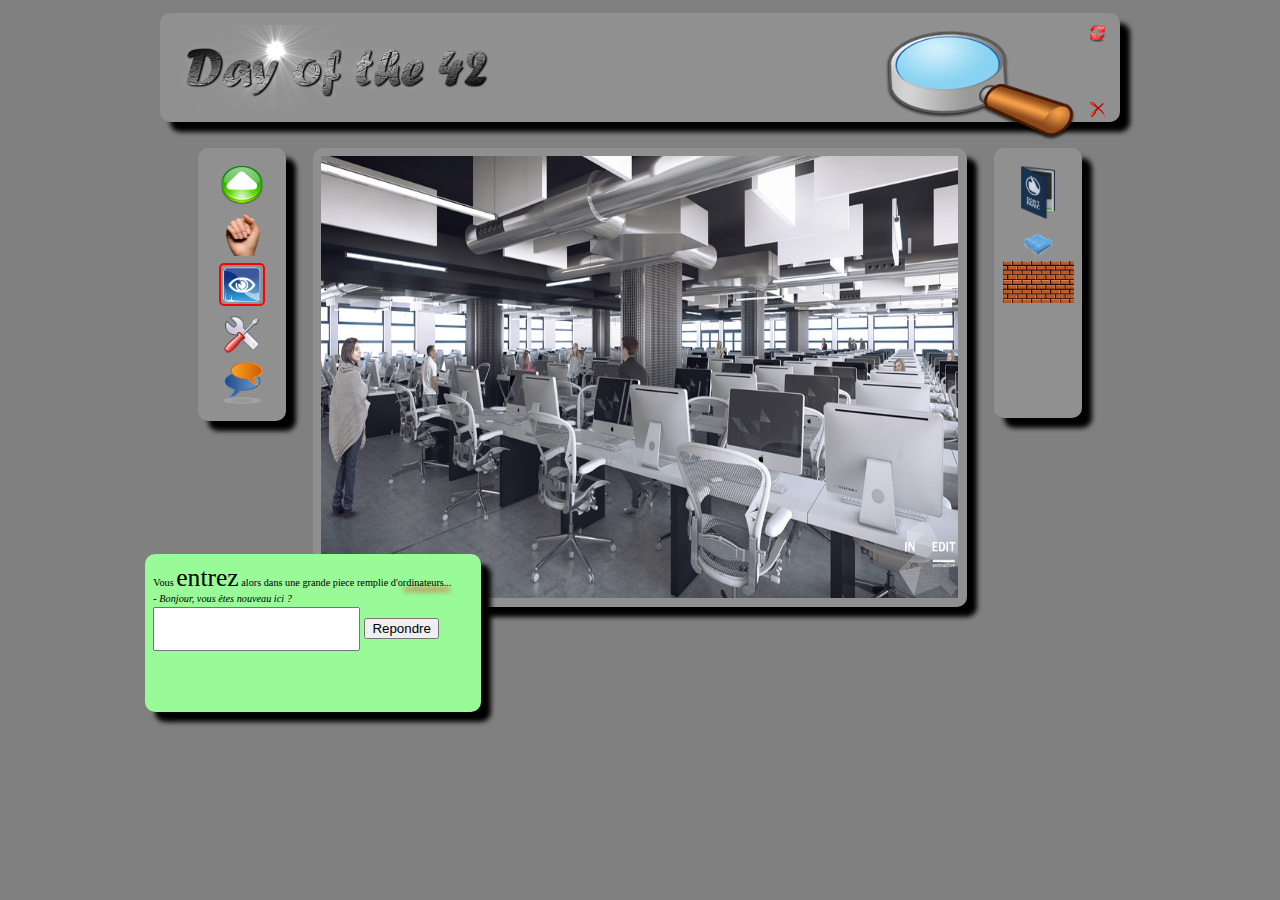
<file: d00/ex02/doft.html>
<!-- *********************************************************************** -->
<!--                                                                         -->
<!--                                                      :::      ::::::::  -->
<!-- doft.html                                          :+:      :+:    :+:  -->
<!--                                                  +:+ +:+         +:+    -->
<!-- By: apickett <marvin@42.fr>                    +#+  +:+       +#+       -->
<!--                                              +#+#+#+#+#+   +#+          -->
<!-- Created: 2019/03/12 16:13:41 by apickett          #+#    #+#            -->
<!-- Updated: 2019/03/12 16:13:43 by apickett         ###   ########.fr      -->
<!--                                                                         -->
<!-- *********************************************************************** -->


<html style="background-color: grey;">
<head>

	<meta charset="UTF-8">
  	<link rel="stylesheet" type="text/css" href="doft.css">
  	<title>Day of the 42</title>

</head>
<body>

  <div class="gray header">
	<img src="resources/day_of_the_42.png" id="day42"/>
	    <div id="top-right">
		    <a href="http://www.disney.com/" target="_blank">
		    	<img src="resources/reload.png" id="reload"/>
		    </a>
		    <a href="https://www.relaischateaux.com/" target="_blank">
		    	<img src="resources/close.gif" id="close"/>
		    </a>
  		</div>
    <img src="resources/loupe.png" id="loupe"/>
  </div>

  <div class="mid">
	    <div class="gray left-block">
		    <img src="resources/arrow.png" id="arrow"/>
		    <img src="resources/main.png" id="main"/>
		    <img src="resources/oeil.png" id="eye"/>
		    <img src="resources/outil.png" id="tools"/>
		    <img src="resources/chat-icon.png" id="icon"/>
	    </div>

	    <div class="gray mid-block">
	      	<img src="resources/cluster.jpg" id="cluster"/>
	     	<a href="http://www.ikea.com/" id="ikea" target="_blank"></a>
	      	<a href="https://www.apple.com/" id="mac" target="_blank"></a>
	    </div>

	    <div class="gray right-block">
	      	<img src="resources/book.png" id="book"/>
	      	<img src="resources/towel.png" id="towel"/>
	      	<div id="bricks">
	        	<img src="resources/brick.jpg" class="brick"/>
	       		<img src="resources/brick.jpg" class="brick"/>
	      	</div>
	    </div>

	    <div class="green">
	      <p>Vous <span id="big_word">entrez</span> alors dans une grande piece remplie d'<span id="ordinateur">ordinateurs</span>...</p>

	      <p id="italic">- Bonjour, vous êtes nouveau ici ?</p>

	      <form>
	        	<input type="text" id="formulaire">
	        	<input type="submit" value="Repondre" id="repondre">
	      </form>
    	</div>
  </div>
</body>
</html>
</file>
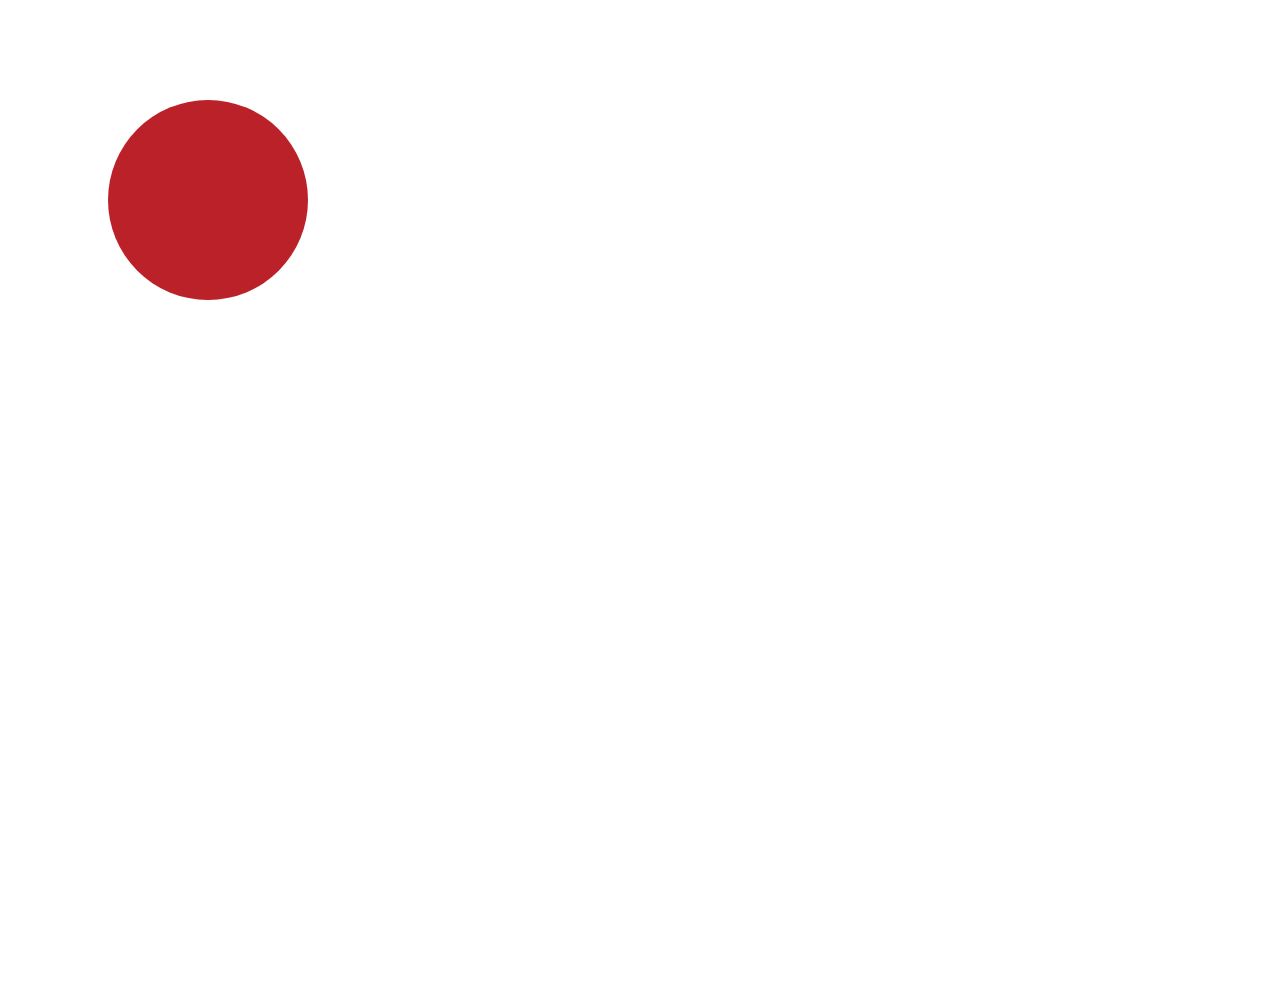
<file: d09/ex00/balloon.html>
<!DOCTYPE html>
<html>
  <head>
    <title>ex00</title>
  </head>
  <body style="background-image: url(https://www.tvovermind.com/wp-content/uploads/2018/07/Ginyu-Force-750x422.jpg); height: 100vh; width:  100vw;">
    <div id="balloon" style="margin: 100px; height: 200px; width:200px; background-color:#ba2129; border-radius: 50%;" onclick="onClick()" onmouseleave="mouseOver()"></div>
    <script>
      var color = 3;
      function onClick(){
        balloon.style.width = balloon.offsetWidth + 10 + "px";
        balloon.style.height = balloon.offsetHeight + 10 + "px";
        if (balloon.offsetHeight > 420){
          balloon.style.width = "200px";
          balloon.style.height = "200px";
        }
        color++;
        if (color == 4)
          color = 1;
        if (color == 1)
          balloon.style.backgroundColor = "#96b747";
        else if (color == 2)
          balloon.style.backgroundColor = "#576ca1";
        else{
          balloon.style.backgroundColor = "#ba2129";
          color = 0;}
        }
        function mouseOver(){
          balloon.style.width = balloon.offsetWidth - 5 + "px";
          balloon.style.height = balloon.offsetHeight - 5 + "px";
          if (balloon.offsetHeight < 200){
            balloon.style.width = "200px";
            balloon.style.height = "200px";
          }
          color--;
          if (color == 1)
            balloon.style.backgroundColor = "#96b747";
          else if (color == 2)
            balloon.style.backgroundColor = "#576ca1";
          else {
            balloon.style.backgroundColor = "#ba2129";
            color = 3;}
        }
    </script>
  </body>
</html>
</file>
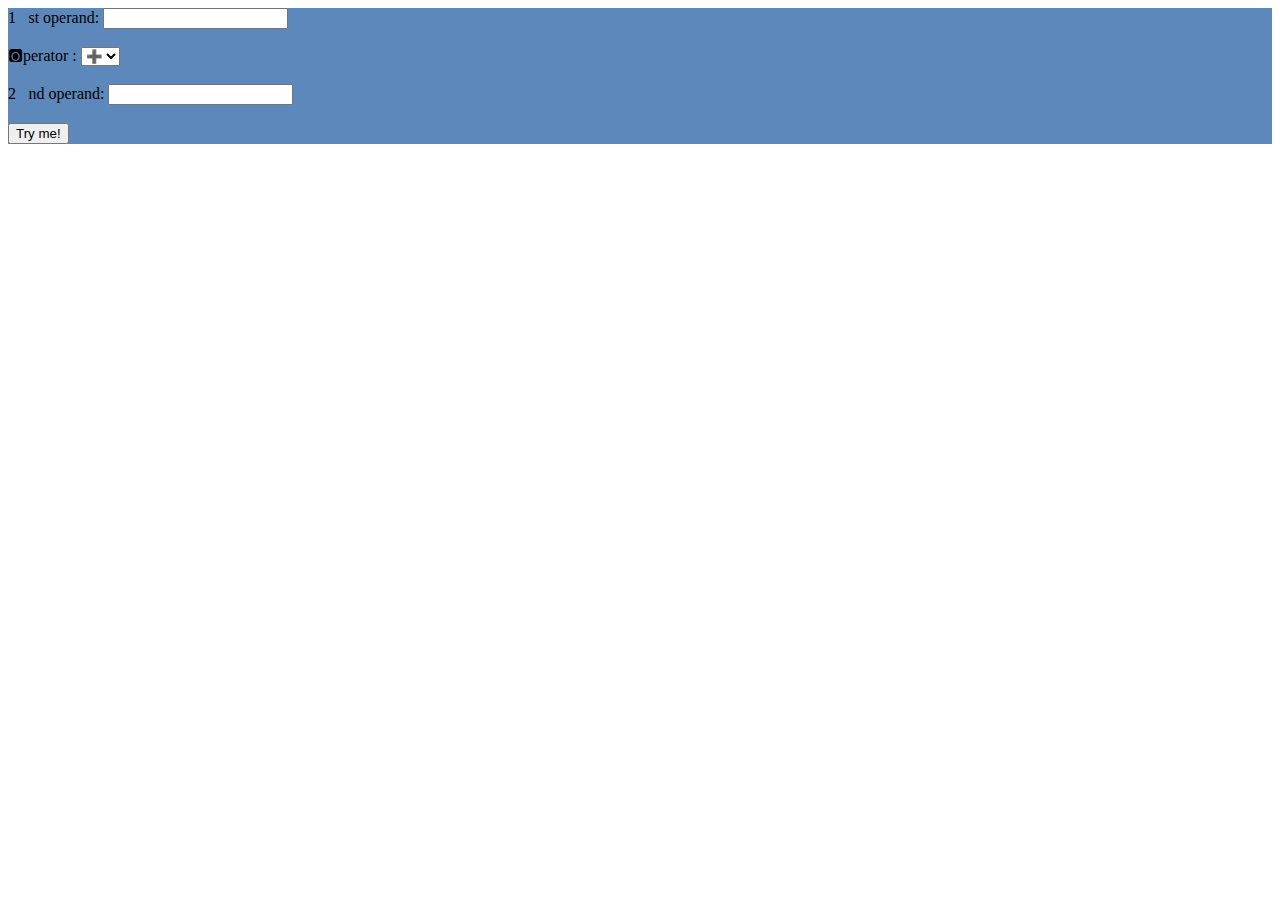
<file: d09/ex01/calc.html>
<!DOCTYPE html>
<html>
  <head>
    <title>ex01</title>
  </head>
<body style="background-image: url(https://previews.123rf.com/images/aleksander1/aleksander11403/aleksander1140300087/26975136-background-made-of-the-calculator-a-vector-illustration.jpg);">
  <form id="calc" style="background-color: #5D88BB">
        1⃣st operand: <input id="op1" action="myCalc()" type="number" name="op1" style="align-content: 100px;"><br><br>

        🅾perator : <select id="operator">
        <option value="1">➕</option>
        <option value="2">➖</option>
        <option value="3">❌</option>
        <option value="4">➗</option>
        <option value="5">٪</option>
    </select><br><br>

    2⃣nd operand: <input id="op2" type="number" name="op2" style="align-content: 100px;"><br><br>

    <input type="button" onclick="myCalc()" value="Try me!" style="align-content: 100px;">
    <script>
            window.setInterval(function() {alert("Please, use me... 🕕");}, 30000);
            function myCalc(input) {
              var op1 = parseInt(document.getElementById("op1").value);
              var op2 = parseInt(document.getElementById("op2").value);
              if (op1 < 0 || op2 < 0){
                alert("Error 😡");
                return;}
              var op = document.getElementById("operator");
              var operator = op.options[op.selectedIndex].value;
              if (operator == 1){
                res = op1 + op2;
                console.log(res);
                alert(res);}
              else if (operator == 2){
                res = op1 - op2;
                console.log(res);
                alert(res);}
              else if (operator == 3){
                res = op1 * op2;
                console.log(res);
                alert(res);}
              else if (operator == 4){
                if (op2 == 0)
                  res = "It's over ⑨⓪⓪⓪ ❗️";
                else
                  res = op1 / op2;
                console.log(res);
                alert(res);}
              else if (operator == 5){
                if (op2 == 0)
                  res = "It's over ⑨⓪⓪⓪ ❗️";
                else
                  res = op1 % op2;
                console.log(res);
                alert(res);}
              }
          </script>
  </form>
</body>
  </html>
</file>
<file: d00/ex02/doft.css>
# **************************************************************************** #
#                                                                              #
#                                                         :::      ::::::::    #
#    doft.css                                           :+:      :+:    :+:    #
#                                                     +:+ +:+         +:+      #
#    By: apickett <marvin@42.fr>                    +#+  +:+       +#+         #
#                                                 +#+#+#+#+#+   +#+            #
#    Created: 2019/03/12 16:13:49 by apickett          #+#    #+#              #
#    Updated: 2019/03/12 16:13:52 by apickett         ###   ########.fr        #
#                                                                              #
# **************************************************************************** #

* {
    width:100%;
    margin:auto;
    background-color: #909090 !important;
  }
  
  p {
    font-size: 0.8vw;
    margin:0;
    font-family: Verdana;
  }
  
  .header {
    width: 74%;
    height: auto;
    margin: auto;
    margin-top: 1%;
    padding: 1%;
    position: relative;
    z-index: 1;
  }
  
/*blocks*/
  .mid-block {
    width: 72%;
    height: auto;
    padding: 1%;
    float: left;
    margin-left: 3%;
    z-index: 1;
  }

  .green {
    display: inline-block;
    background-color: #98FB98;
    width: 36%;
    height: auto;
    z-index: 4;
    margin-top: -6%;
    margin-left: -6%;
    box-shadow: 10px 10px 5px black;
    border-radius: 10px;
    padding: 1%;
    padding-bottom: 5%;
  }
  
  #top-right {
    width: 100%;
    height: auto;
    display: inline-block;
    float: right;
    width: 3%;
  }
  
  .left-block{
    width: 8%;
    height: auto;
    padding: 1%;
    float: left;
    padding-bottom: 2%;
  }
/*images*/
  #main {
      display:block;
        width:60%;
        margin:auto;
        margin-top:10%;
  }
  #eye {
      display:block;
        width:60%;
        margin:auto;
        margin-top:10%;
  }
  #icon {
      display:block;
        width:60%;
        margin:auto;
        margin-top:10%;
  }
  #arrow {
      display:block;
        width:60%;
        margin:auto;
        margin-top:10%;
  }
  #tools {
      display:block;
        width:60%;
        margin:auto;
        margin-top:10%;
  }
  #towel {
      display:block;
        width:60%;
        margin:auto;
        margin-top:10%;
  }
  #book {
      display:block;
        width:60%;
        margin:auto;
        margin-top:10%;
  }
  
  #day42 {
    display: inline-block;
    width: 35%;
  }
  
  #loupe {
    width: 22%;
    z-index: 2;
    margin-left: 39%;
    position: absolute;
  }
  
  #reload {
    width: 60%;
    display: block;
    margin-left: 35%;
  }
  
  #close {
    width: 60%;
    display: block;
    margin-top: 210%;
    margin-left: 35%;
  }
  
  #cluster {
    width: 100%;
    display: block;
    margin: auto;
    z-index: 2;
    height: 100%;
  }
  
  #ikea {
    width:10%;
    height: 43px;
    float: right;
    margin-top: -22%;
    margin-right: 57%;
    position: relative;
  }
  
  #mac {
    width:20%;
    height: 60px;
    float: right;
    margin-top: -14%;
    margin-right: 0%;
    position: relative;
  }

  .brick {
    display: block;
    width: 30%;
    visibility: hidden;
}

#bricks {
  display: block;
  background : url("resources/brick.jpg");
  background-repeat: repeat;
  background-size: 27%;
}

#eye {
  border: 2px solid red;
  border-radius: 5px;
}
/*helper*/
  .gray {
    background-color: rgb(144, 144, 144);
    box-shadow: 10px 10px 5px black;
    border-radius: 10px;
  }
  
  .mid {
    display: inline-block;
    width: 70%;
    height: 50%;
    margin-left: 15%;;
    margin-top: 2%;
  }
  
  .right-block {
    width: 8%;
    height: auto;
    padding: 1%;
    float: right;
    margin-left: 1%;
    padding-bottom: 13%;
  }
  
  #big_word {
    font-size: 2vw;
    font-family: Georgia;
  }
  
  #italic {
    font-style: italic;
  }
  
  #ordinateur {
    text-shadow: 6px 6px 5px red;
  }
  
  #claster {
    vertical-align: center;
    display: inline-block;
    width: 20%;
    background-color: grey;
    border-color: black;
    border: 1px solid;
    border-style: none;
    height: 10%;
    font-size: 0.8vw;
  }
  
  #formulaire {
    width: 65%;
    height: 10%;
    display: inline-block;
    margin-top: 1%;
    font-size: 0.8vw;
  }
</file>
